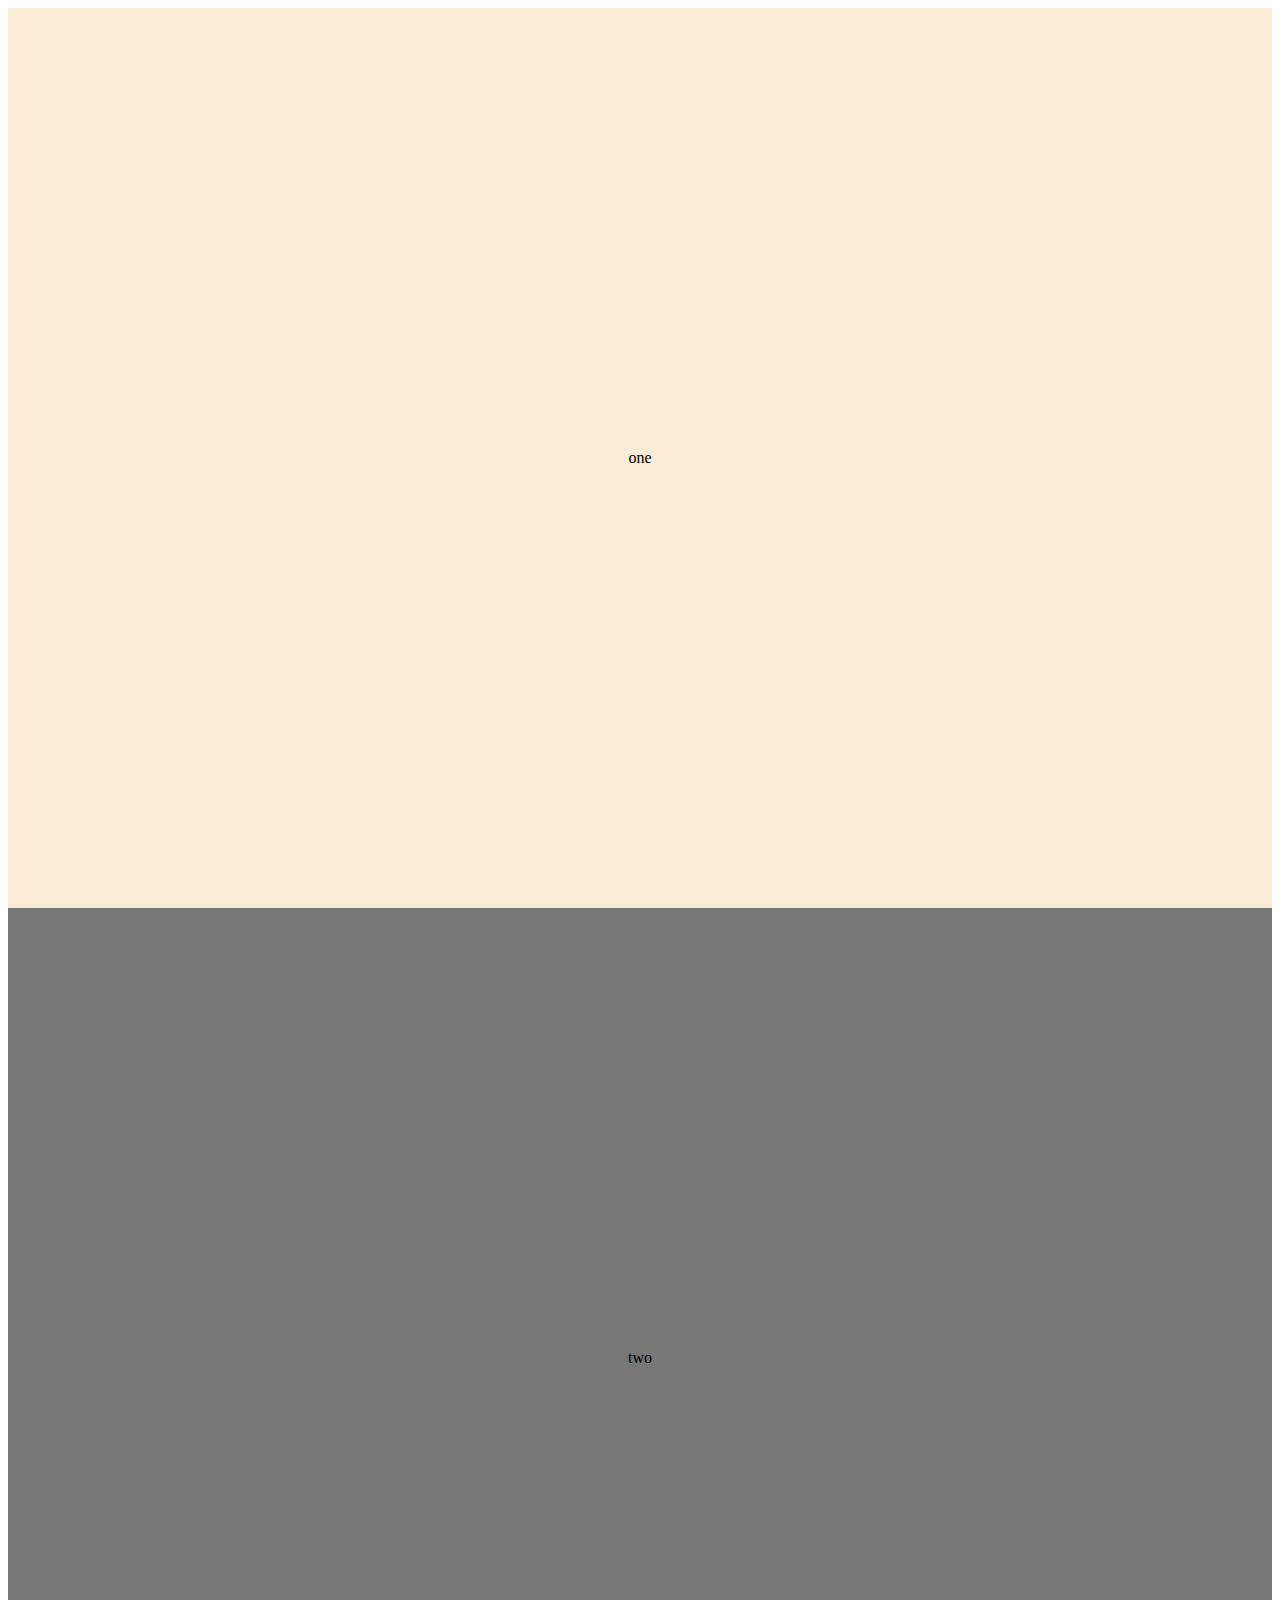
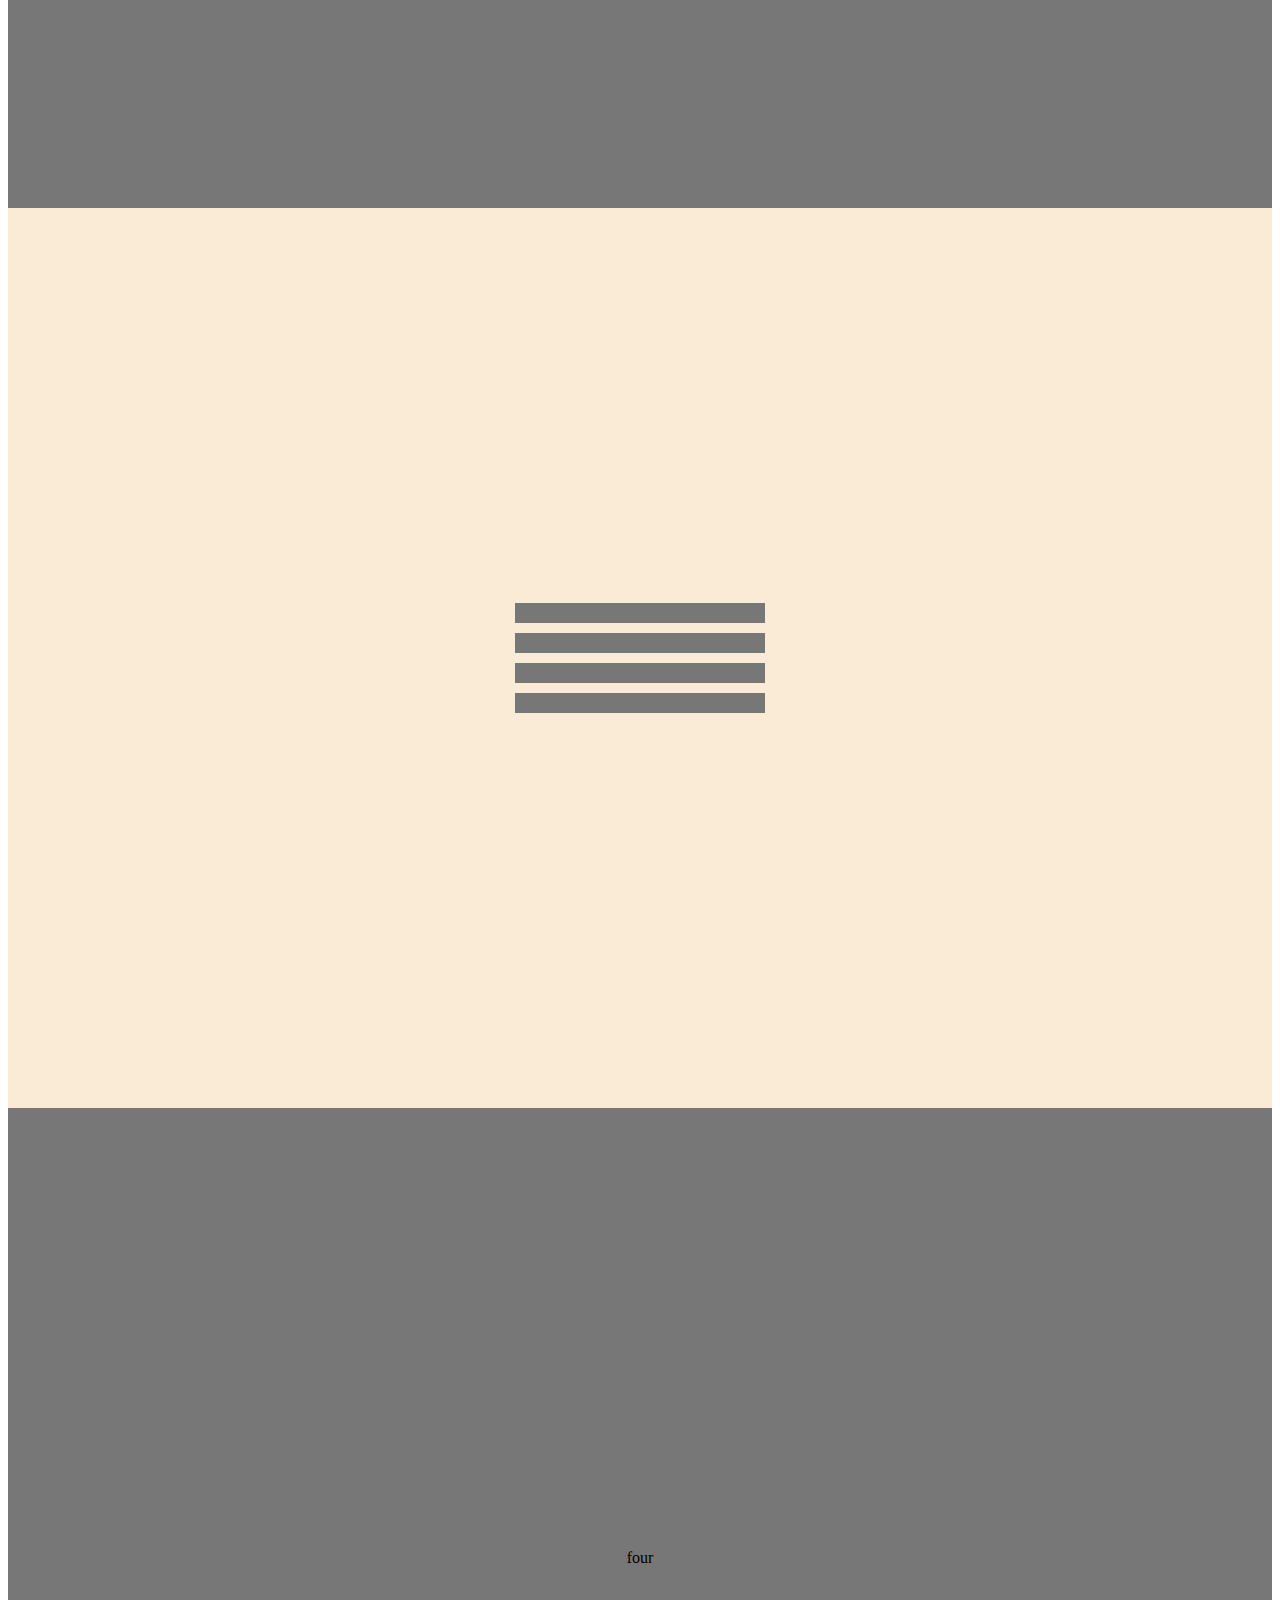
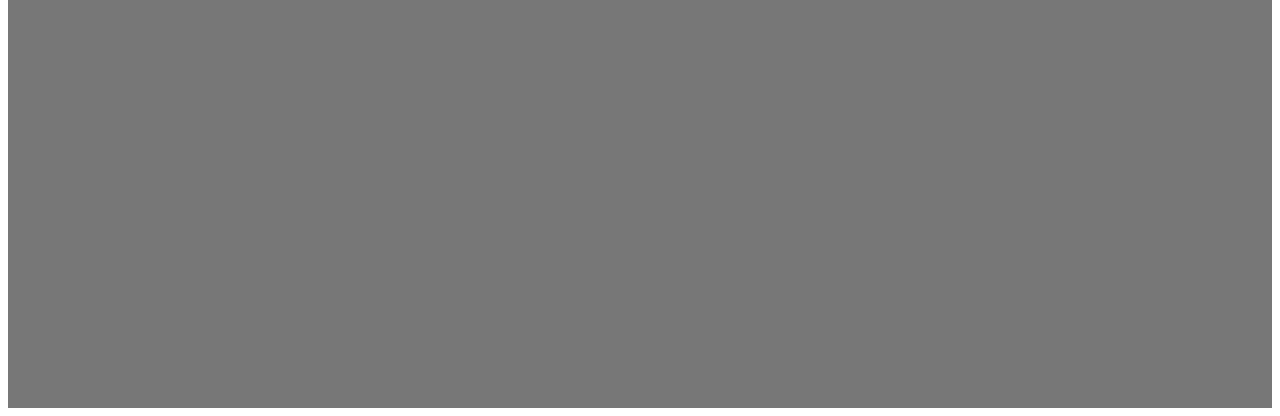
<file: Control_ On_Scrolling/index.HTML>
<!DOCTYPE html>
<html lang="en">

<head>
    <meta charset="UTF-8">
    <meta name="viewport" content="width=device-width, initial-scale=1.0">
    <title>Document</title>
    <link rel="stylesheet" href="index.css">
</head>

<body>
    <div class="container">
        <div class="section">one</div>
        <div class="section">two</div>
        <div class="section three">
            <div class="processe">
                <div class="prog">
                    <span style="width: 0;" data-width="80%"></span>
                </div>
                <div class="prog">
                    <span style="width: 0;" data-width="75%"></span>
                </div>
                <div class="prog">
                    <span style="width: 0;" data-width="90%"></span>
                </div>
                <div class="prog">
                    <span style="width: 0;" data-width="35%"></span>
                </div>
            </div>
        </div>
        <div class="section">four</div>
    </div>
    <script src="index.js"></script>
</body>

</html>
</file>
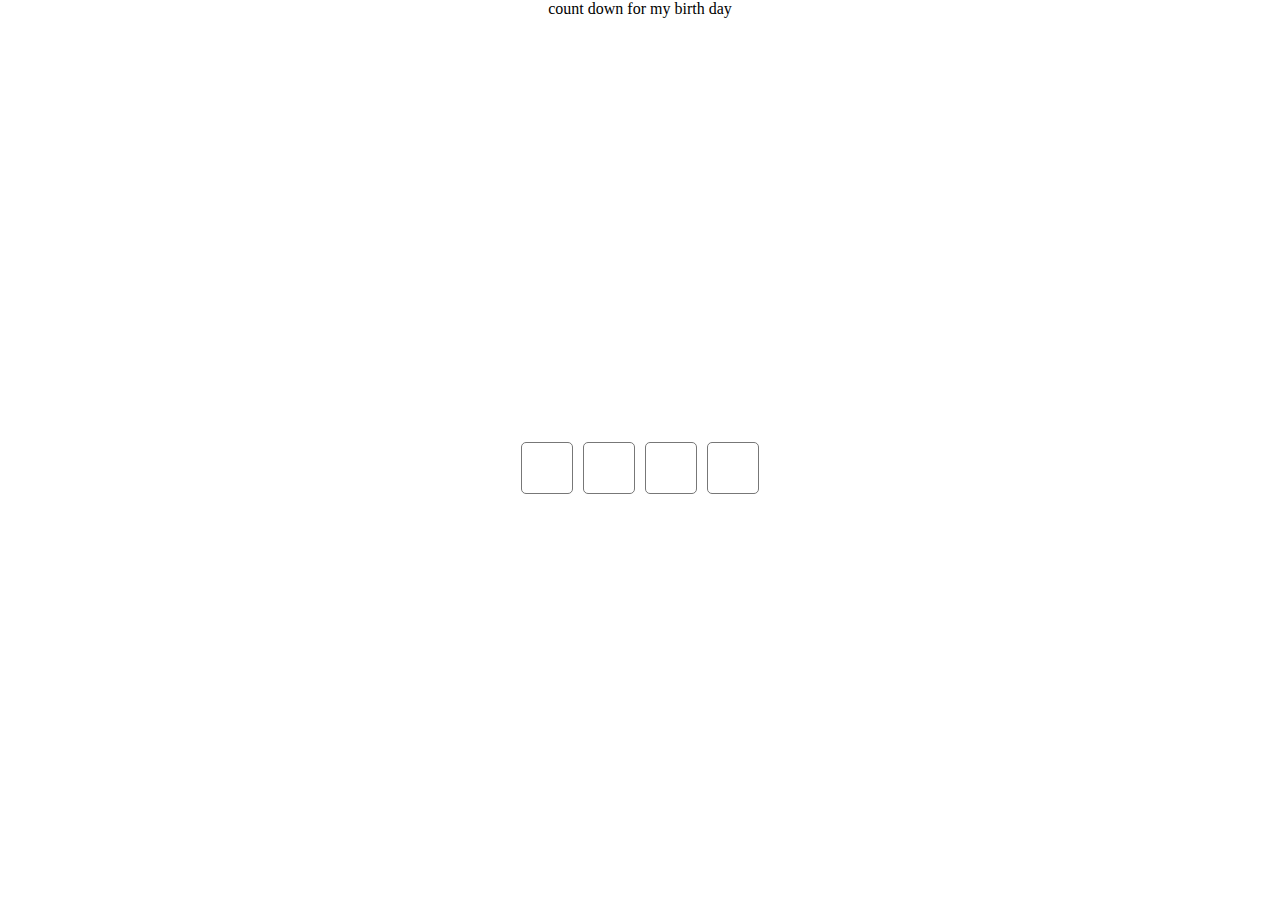
<file: Create Countdown Timer/index.html>
<!DOCTYPE html>
<html lang="en">

<head>
    <meta charset="UTF-8">
    <meta name="viewport" content="width=device-width, initial-scale=1.0">
    <title>Document</title>
    <link rel="stylesheet" href="index.css">
</head>

<body>
    <div>count down for my birth day</div>
    <div class="container">
        <div class="days"></div>
        <div class="hours"></div>
        <div class="minutes"></div>
        <div class="seconds"></div>
    </div>
    <script src="index.js"></script>
</body>

</html>
</file>
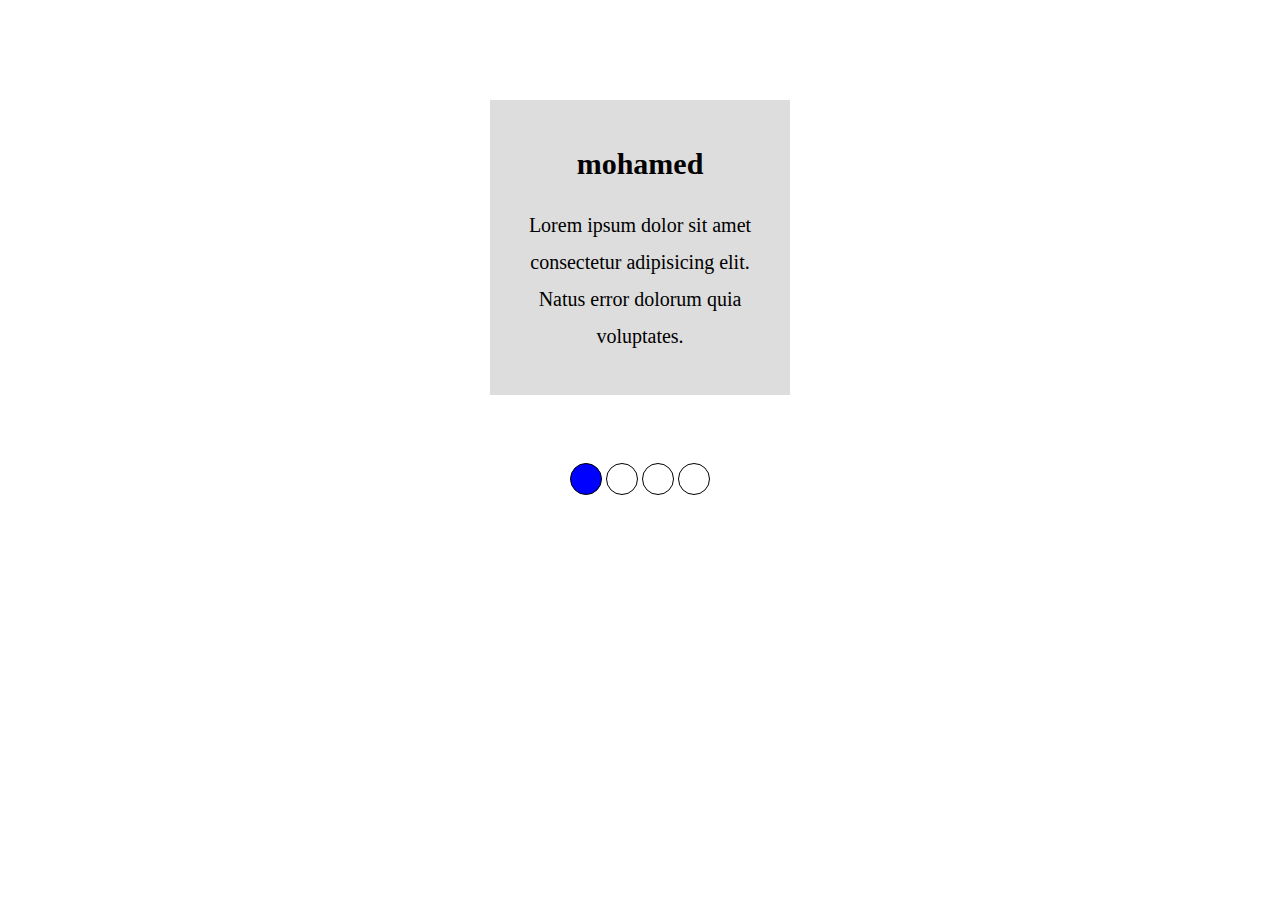
<file: create slider/index.html>
<!doctype html>
<html>

<head>
    <meta charset="UTF-8">
    <meta name="viewport" content="width=device-width, initial-scale=1.0">
    <link rel="stylesheet" href="index.css">
</head>

<body>
    <div class="div">
        <div class="slider">
            <ul class="slide-container">
                <li>
                    <div class="slide">
                        <h2 class="header">
                            mohamed
                        </h2>
                        <p class="par">
                            Lorem ipsum dolor sit amet consectetur adipisicing elit.
                            Natus error dolorum quia voluptates.
                        </p>
                    </div>
                </li>

                <li>
                    <div class="slide">
                        <h2 class="header">
                            khaled
                        </h2>
                        <p class="par">
                            Lorem ipsum dolor sit amet consectetur adipisicing elit.
                            Natus error dolorum quia voluptates.
                        </p>
                    </div>
                </li>

                <li>
                    <div class="slide">
                        <h2 class="header">
                            ahmed
                        </h2>
                        <p class="par">
                            Lorem ipsum dolor sit amet consectetur adipisicing elit.
                            Natus error dolorum quia voluptates.
                        </p>
                    </div>
                </li>

                <li>
                    <div class="slide">
                        <h2 class="header">
                            darwish
                        </h2>
                        <p class="par">
                            Lorem ipsum dolor sit amet consectetur adipisicing elit.
                            Natus error dolorum quia voluptates.
                        </p>
                    </div>
                </li>
            </ul>
        </div>
        <div class="bolits">
            <span class="active"></span>
            <span></span>
            <span></span>
            <span></span>
        </div>
    </div>
    <script src="index.js"></script>


</body>

</html>
</file>
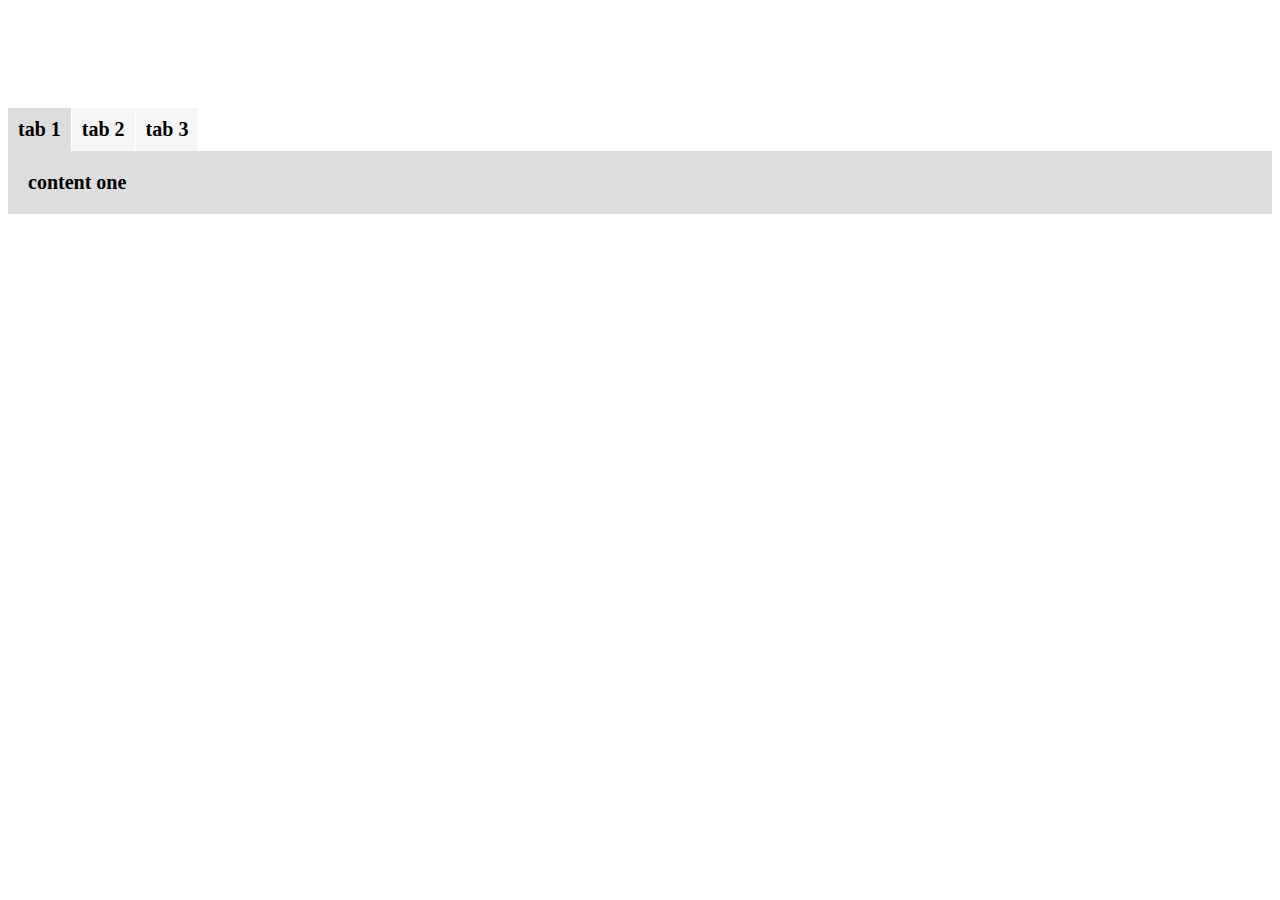
<file: Create Tabs/index.html>
<!DOCTYPE html>
<html lang="en">

<head>
    <meta charset="UTF-8">
    <meta name="viewport" content="width=device-width, initial-scale=1.0">
    <title>Document</title>
    <link rel="stylesheet" href="index.css">
</head>

<body>
    <ul class="tabs">
        <li class="active" data-con=".one">tab 1</li>
        <li data-con=".two">tab 2</li>
        <li data-con=".three">tab 3</li>
    </ul>
    <div class="container">
        <div class="one">content one</div>
        <div class="two">content two</div>
        <div class="three"> content three</div>
    </div>

    <script src="index.js"></script>
</body>

</html>
</file>
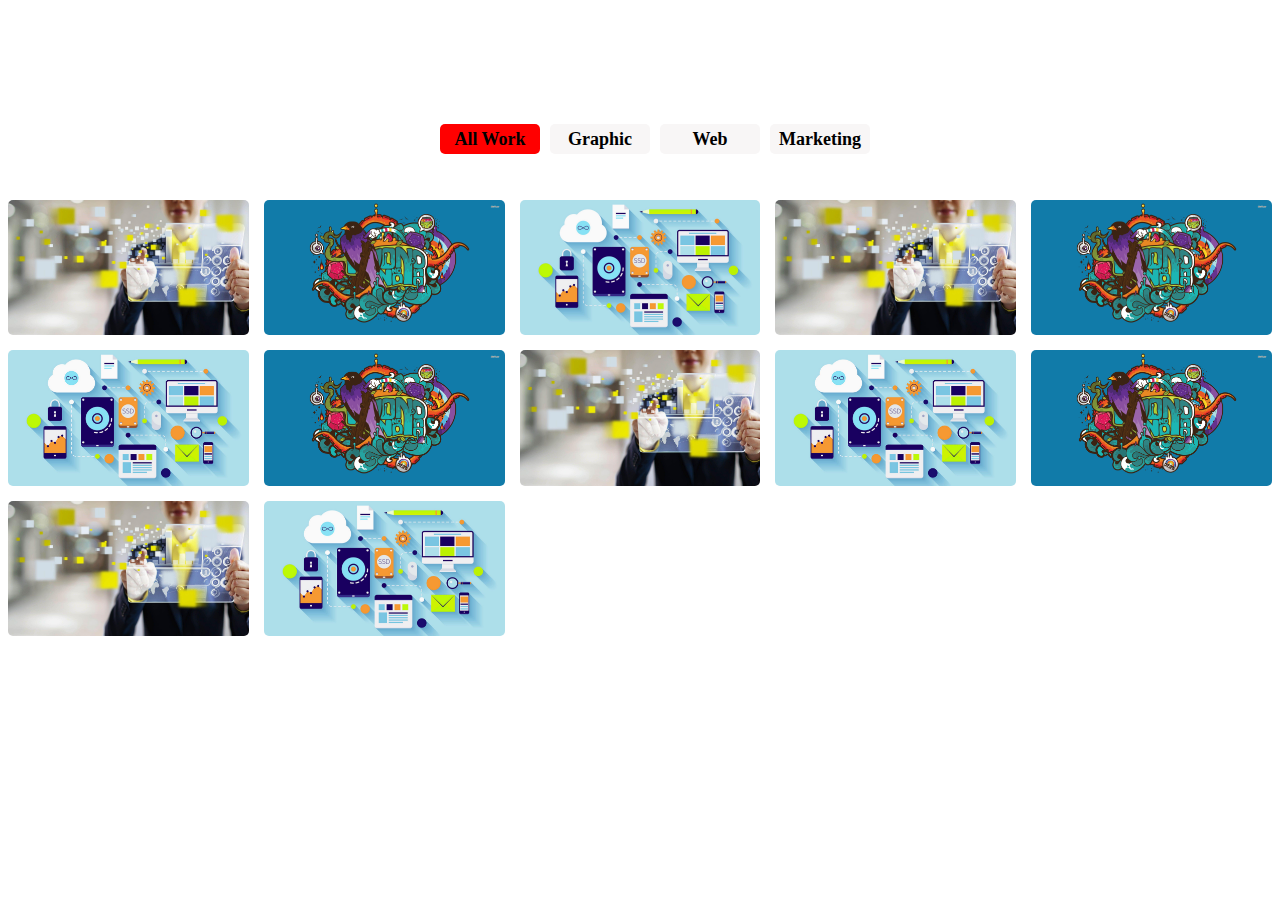
<file: Create-our-works-filter/index.html>
<!DOCTYPE html>
<html lang="en">

<head>
    <meta charset="UTF-8">
    <meta name="viewport" content="width=device-width, initial-scale=1.0">
    <title>Document</title>
    <link rel="stylesheet" href="index.css">
</head>

<body>
    <div class="container">
        <div class="tab">
            <ul>
                <li class="active" data-cat=".all">All Work</li>
                <li data-cat=".grx">Graphic</li>
                <li data-cat=".web">Web</li>
                <li data-cat=".marketing">Marketing</li>
            </ul>
        </div>
        <div class="works">
            <img src="128511.jpg" alt="" class="all marketing">
            <img src="112117.png" alt="" class="all grx">
            <img src="9354652.jpg" alt="" class="all web">
            <img src="128511.jpg" alt="" class="all marketing">
            <img src="112117.png" alt="" class="all grx">
            <img src="9354652.jpg" alt="" class="all web">
            <img src="112117.png" alt="" class="all grx">
            <img src="128511.jpg" alt="" class="all marketing">
            <img src="9354652.jpg" alt="" class="all web">
            <img src="112117.png" alt="" class="all grx">
            <img src="128511.jpg" alt="" class="all marketing">
            <img src="9354652.jpg" alt="" class="all web">
        </div>
    </div>
    <script src="index.js"></script>
</body>

</html>
</file>
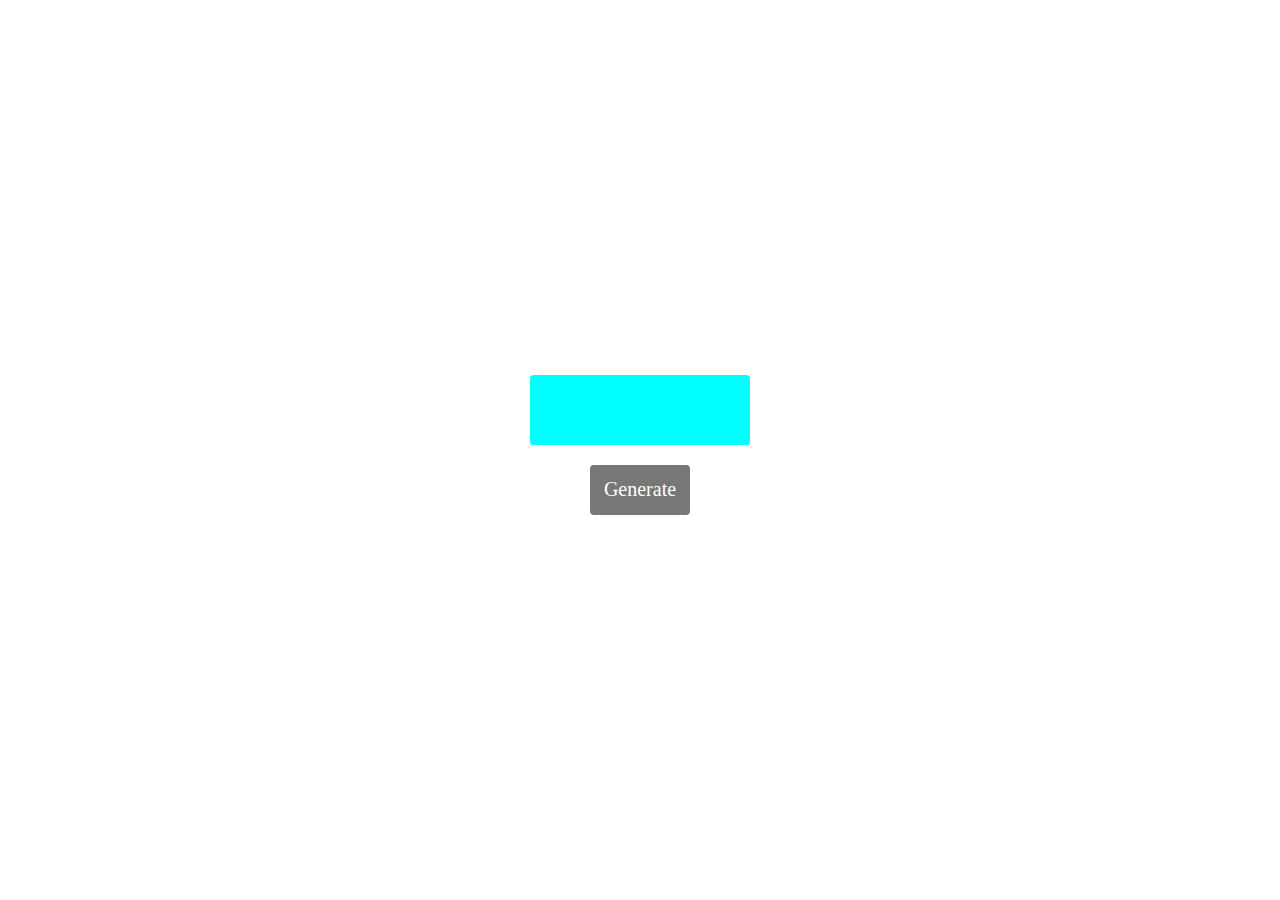
<file: Generate Random Serial Number/index.html>
<!DOCTYPE html>
<html lang="en">

<head>
    <meta charset="UTF-8">
    <meta name="viewport" content="width=device-width, initial-scale=1.0">
    <link rel="stylesheet" href="index.css">
    <title>Document</title>
</head>

<body>
    <div class="conatiner">
        <div class="result-window"></div>
        <div class="btn">Generate</div>
    </div>

    <script src="index.js"></script>
</body>

</html>
</file>
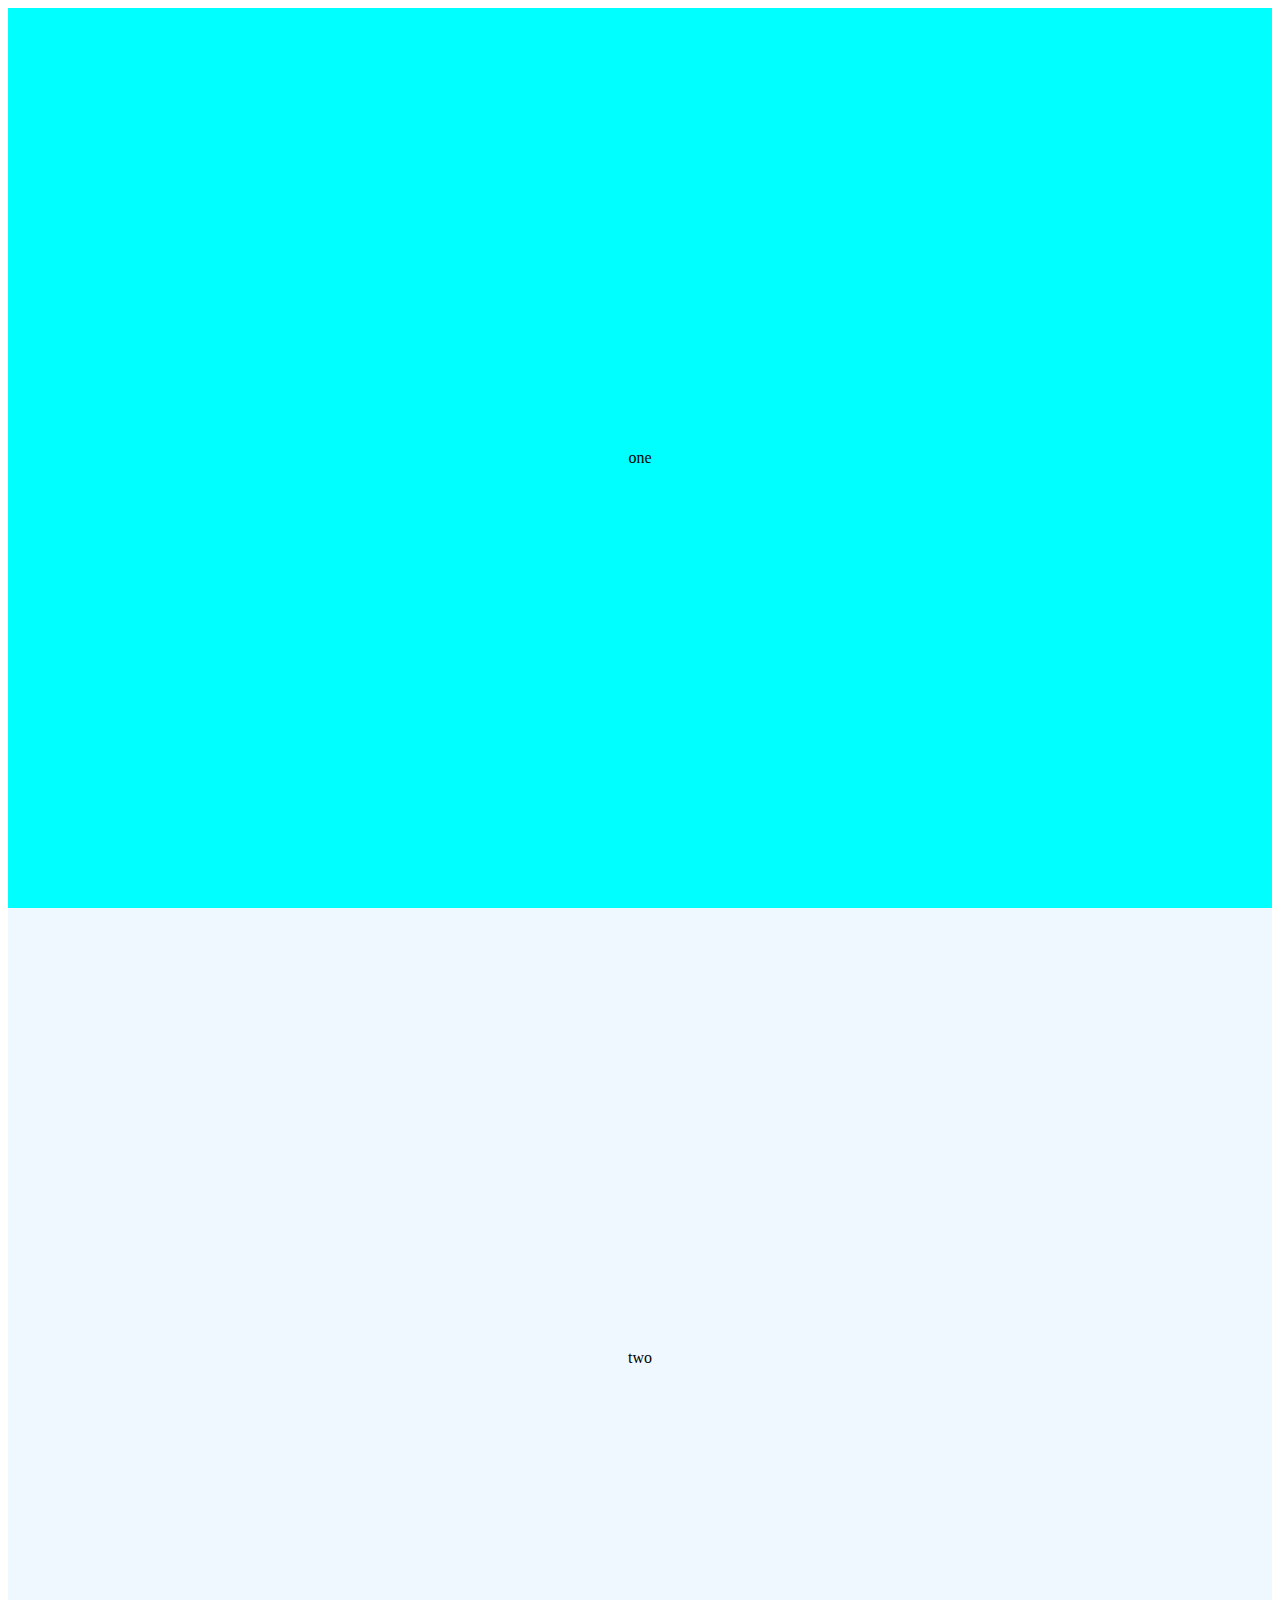
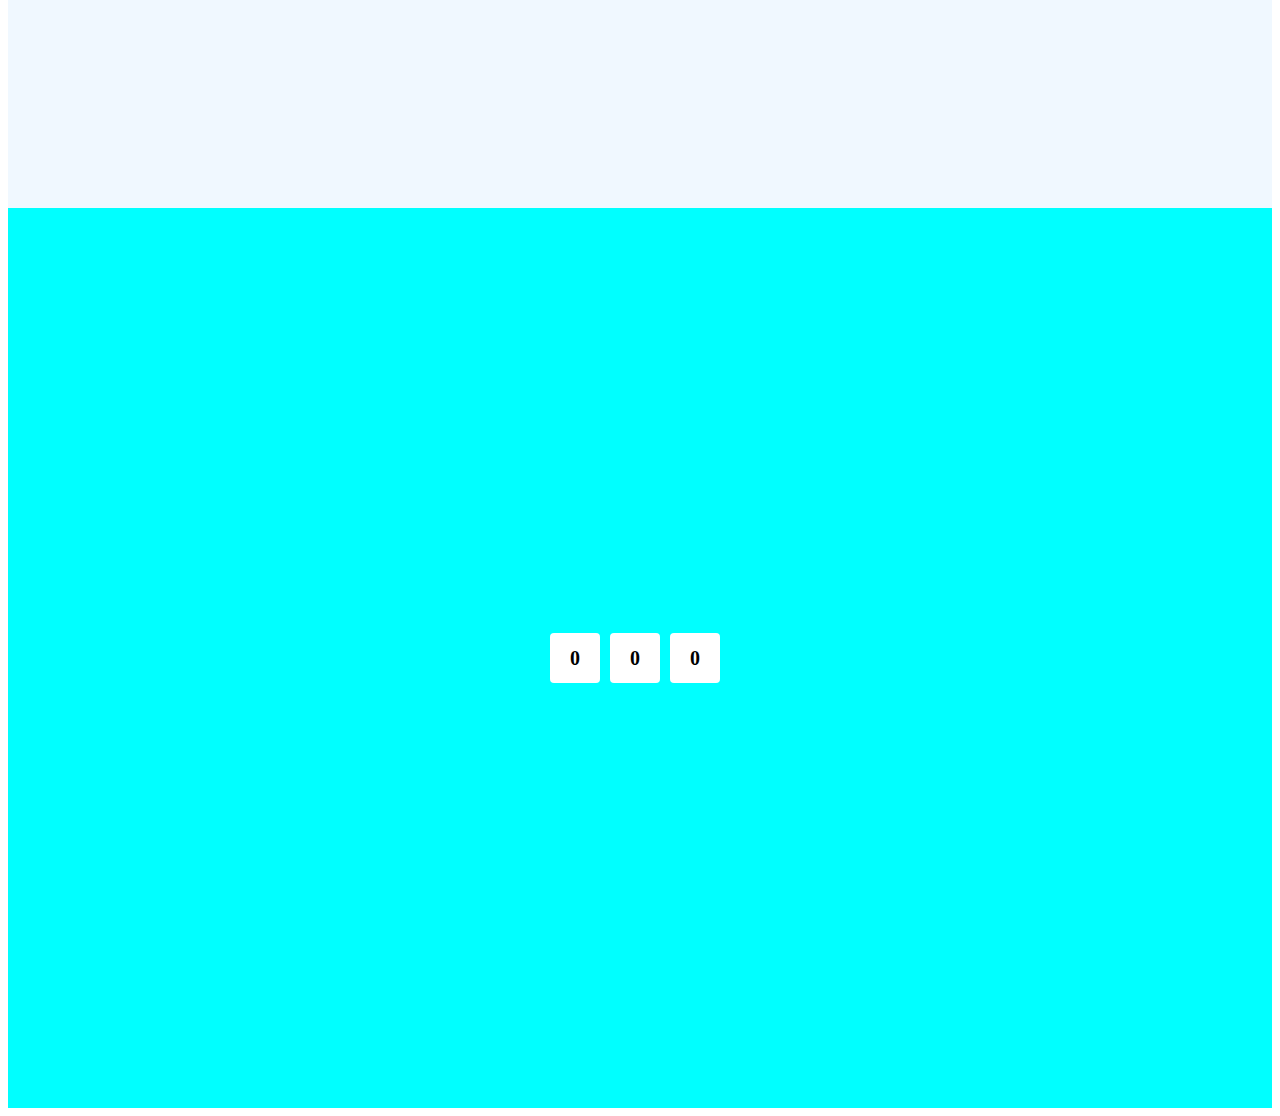
<file: Increase Numbers On Scrolling/index.html>
<!DOCTYPE html>
<html lang="en">
<head>
    <meta charset="UTF-8">
    <meta name="viewport" content="width=device-width, initial-scale=1.0">
    <title>Document</title>
    <link rel="stylesheet" href="index.css">
</head>
<body>
    <div class="container">
        <div class="section">
            <div>one</div>
        </div>
        <div class="section">
            <div>two</div>
        </div>
        <div class="section">
            
                <div class="number" data-goal="100">0</div>
                <div class="number" data-goal="300">0</div>
                <div class="number" data-goal="500">0</div>
            
        </div>
    </div>

    <script src="index.js"></script>
</body>
</html>
</file>
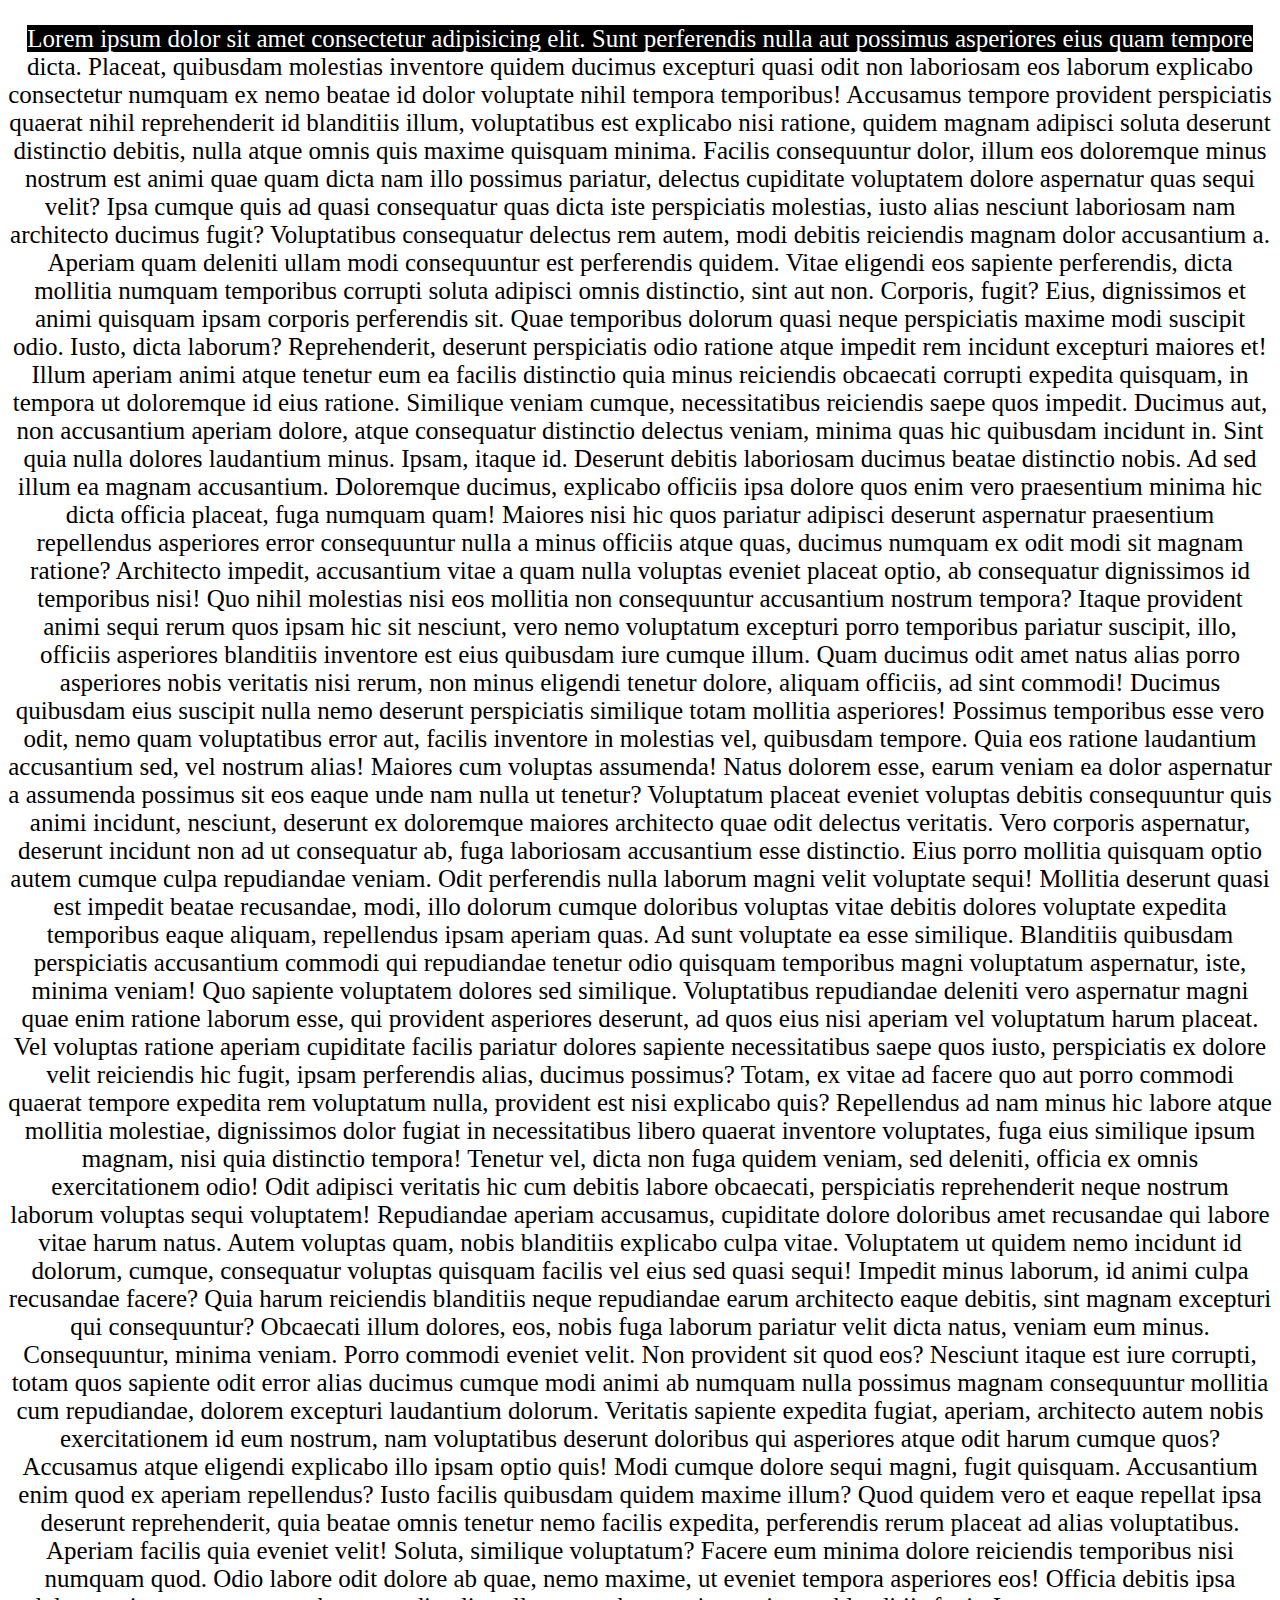
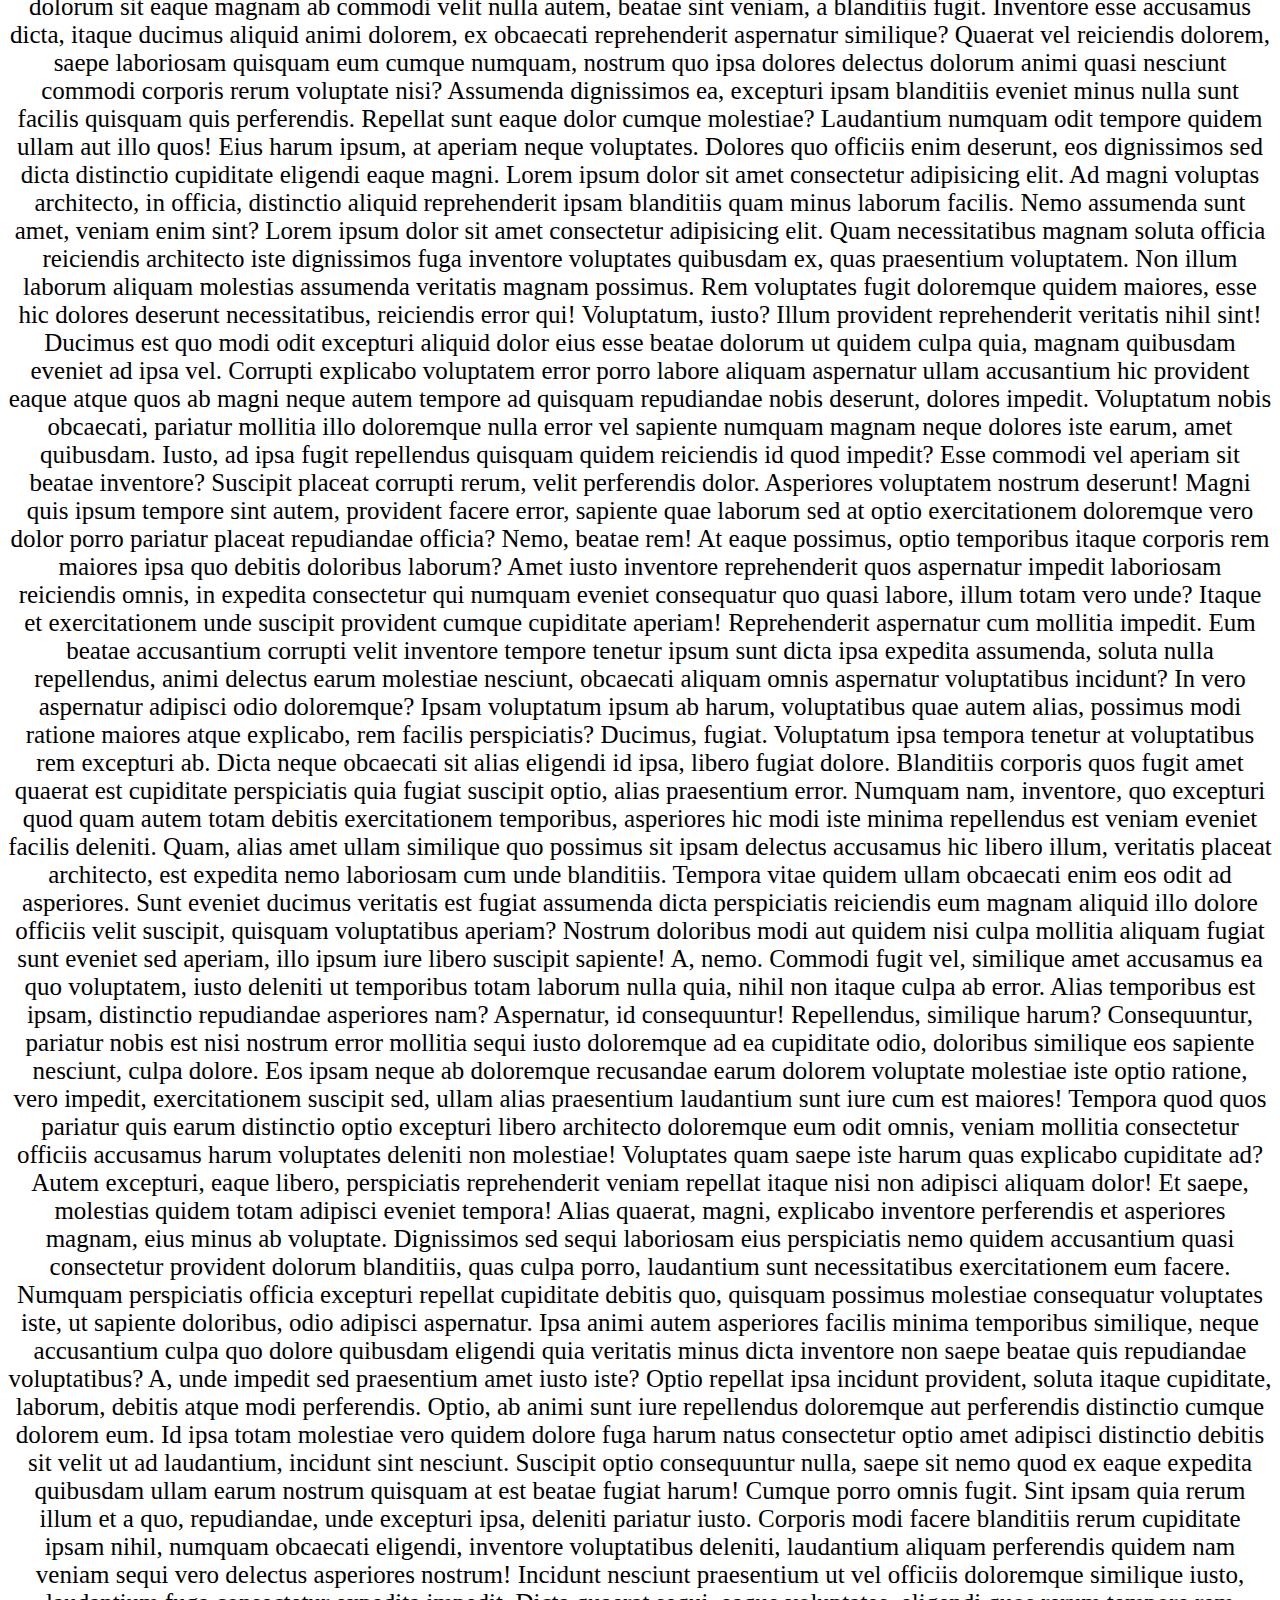
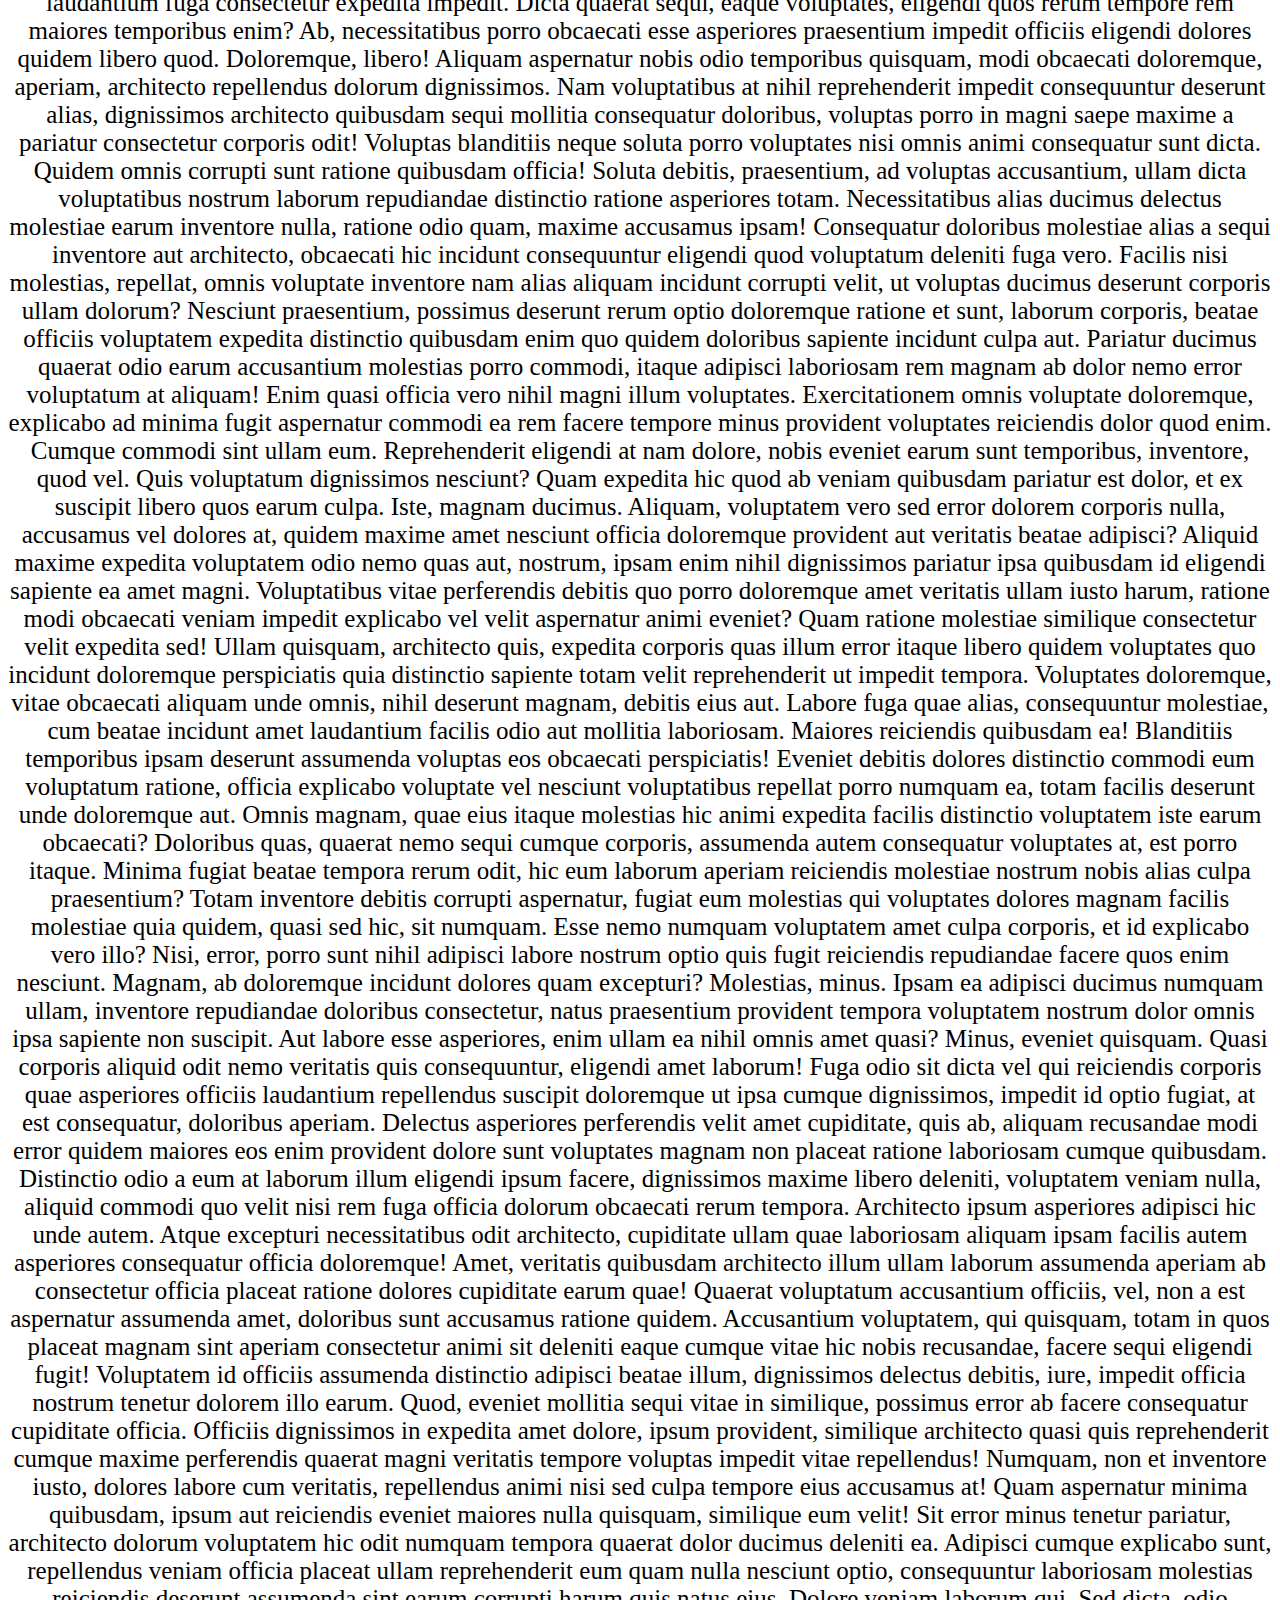
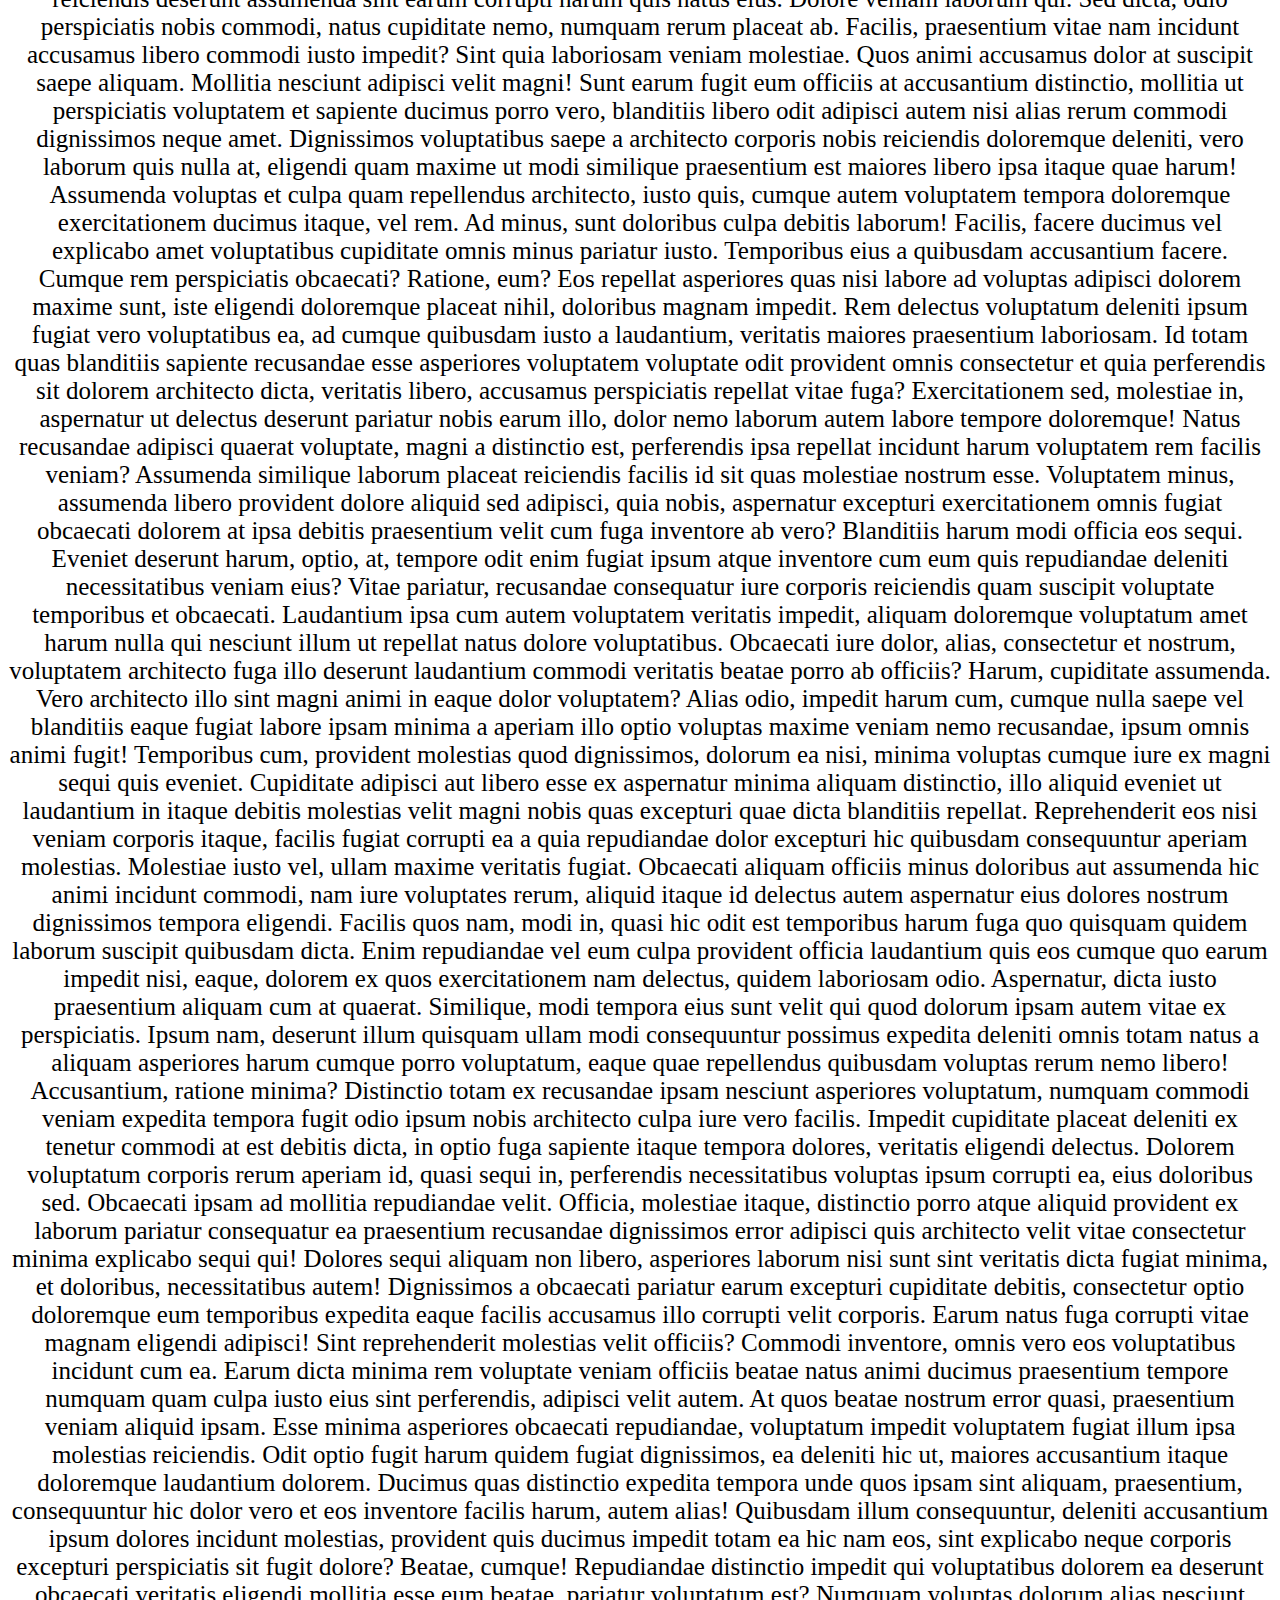
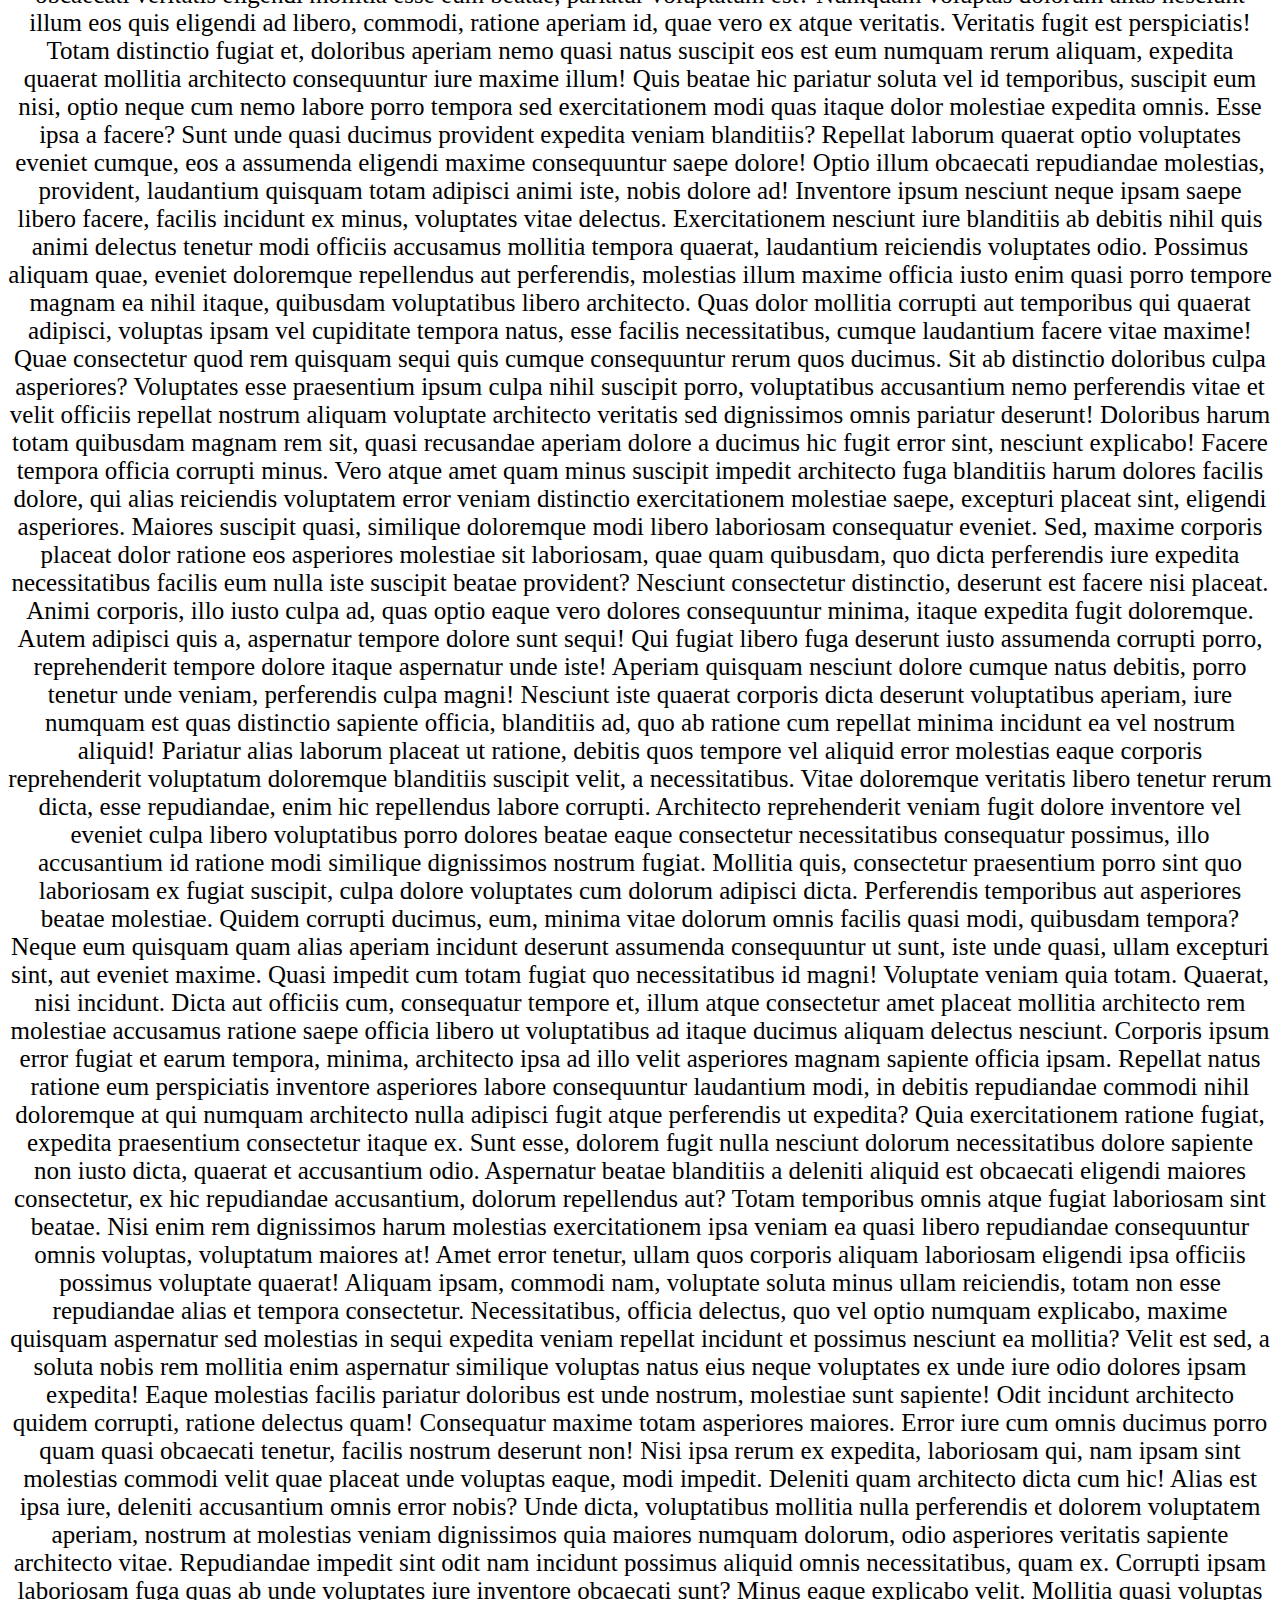
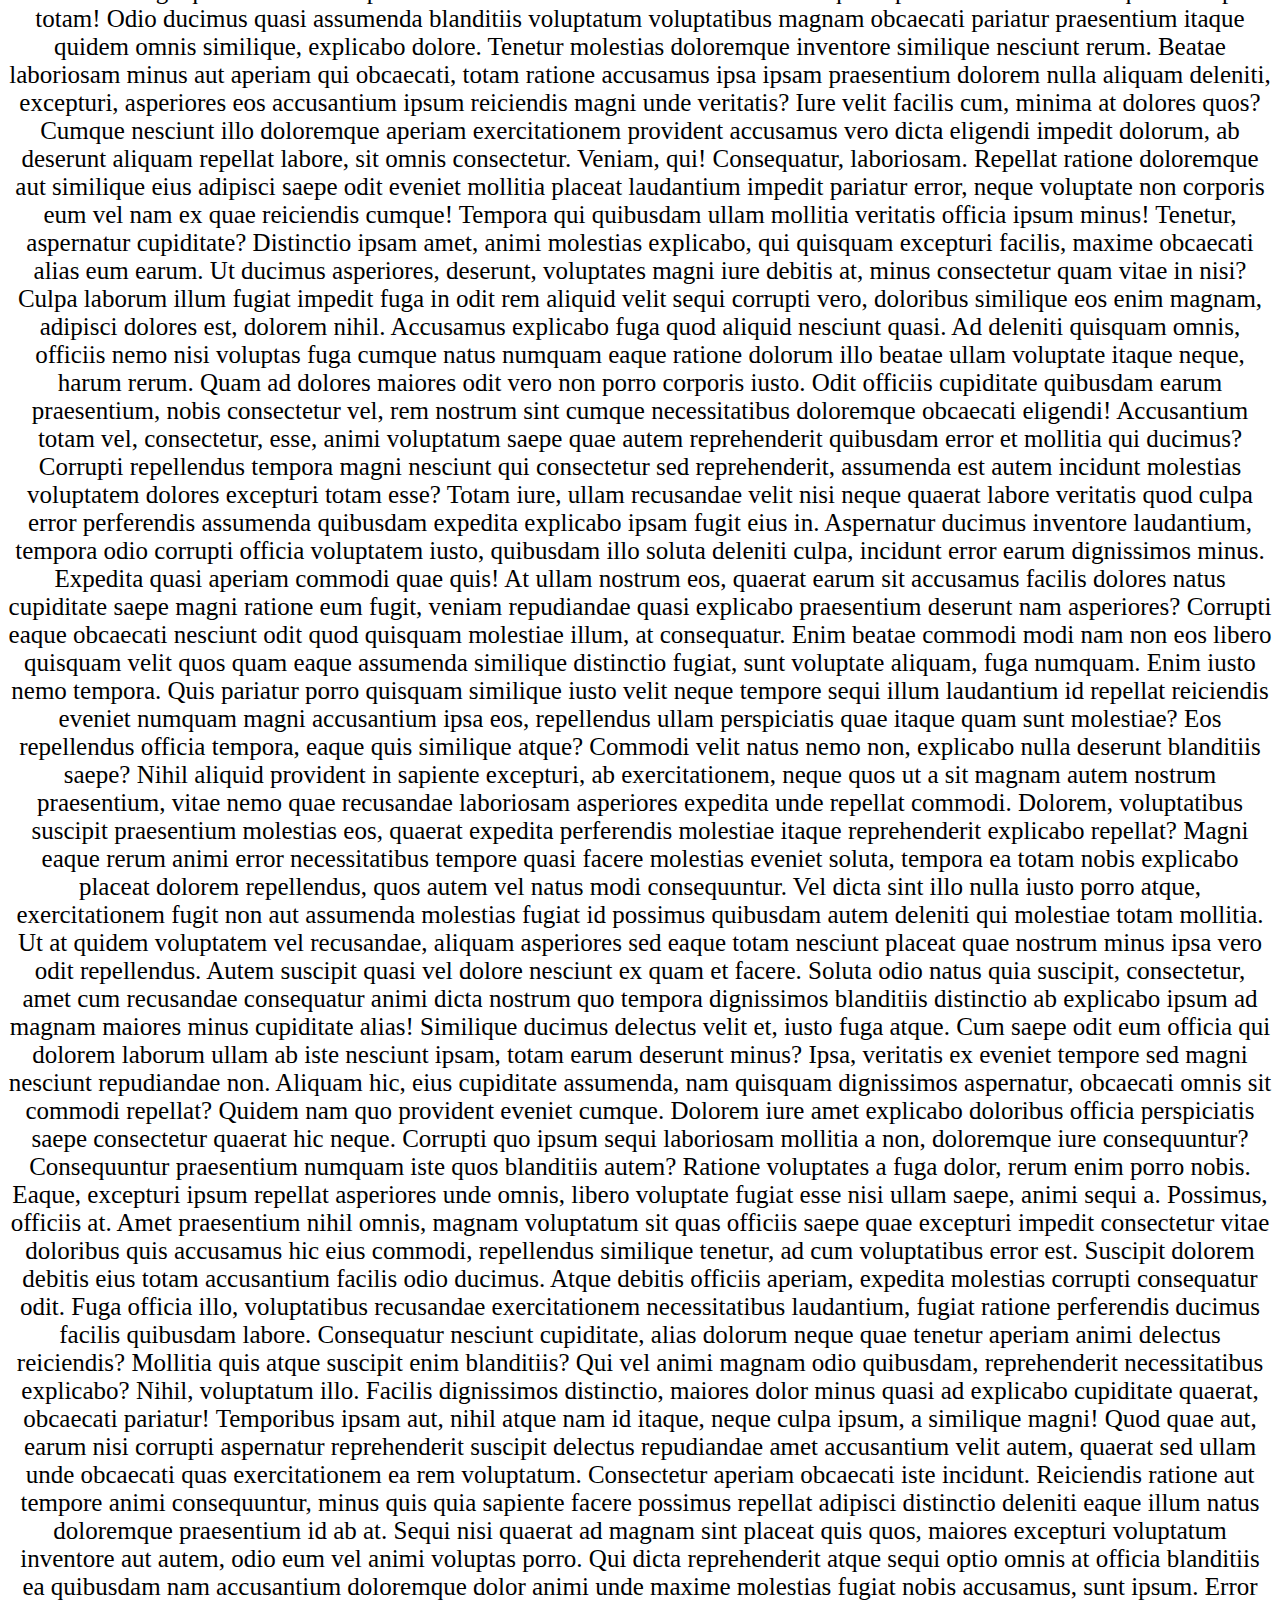
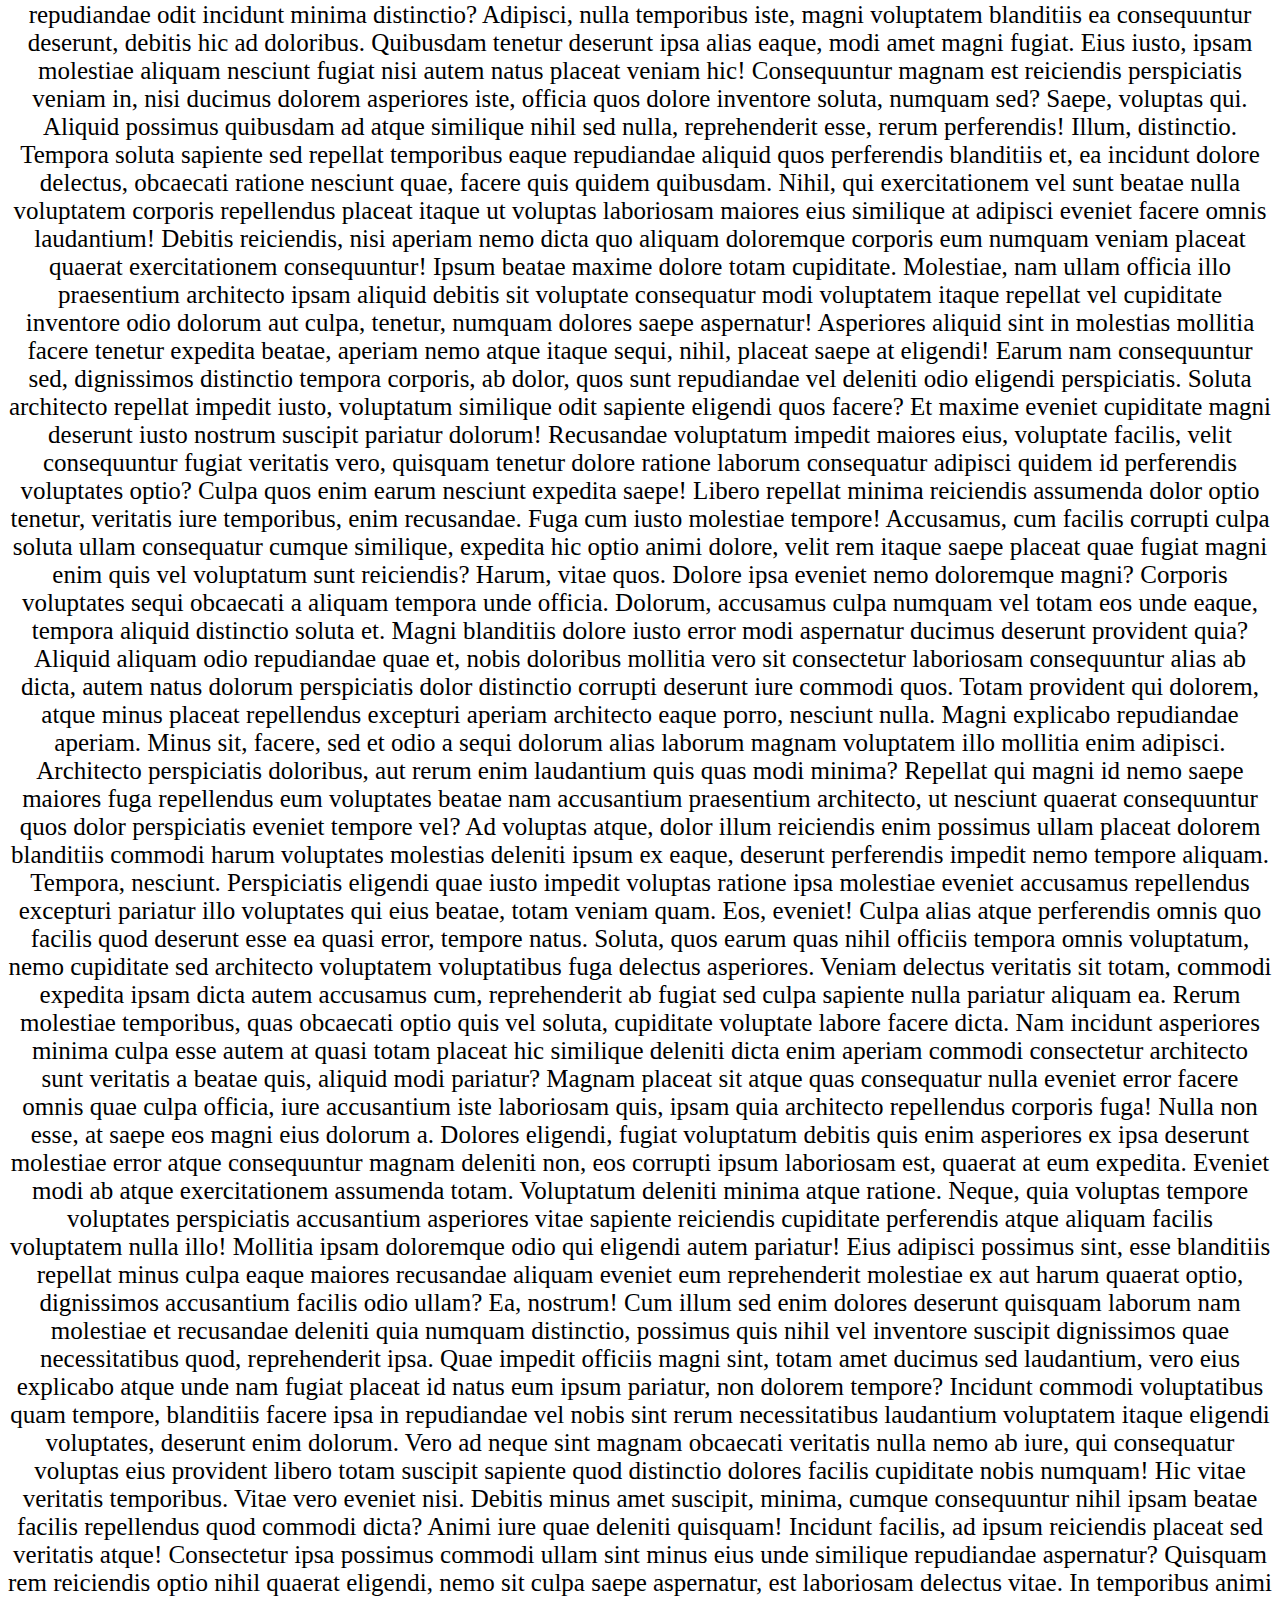
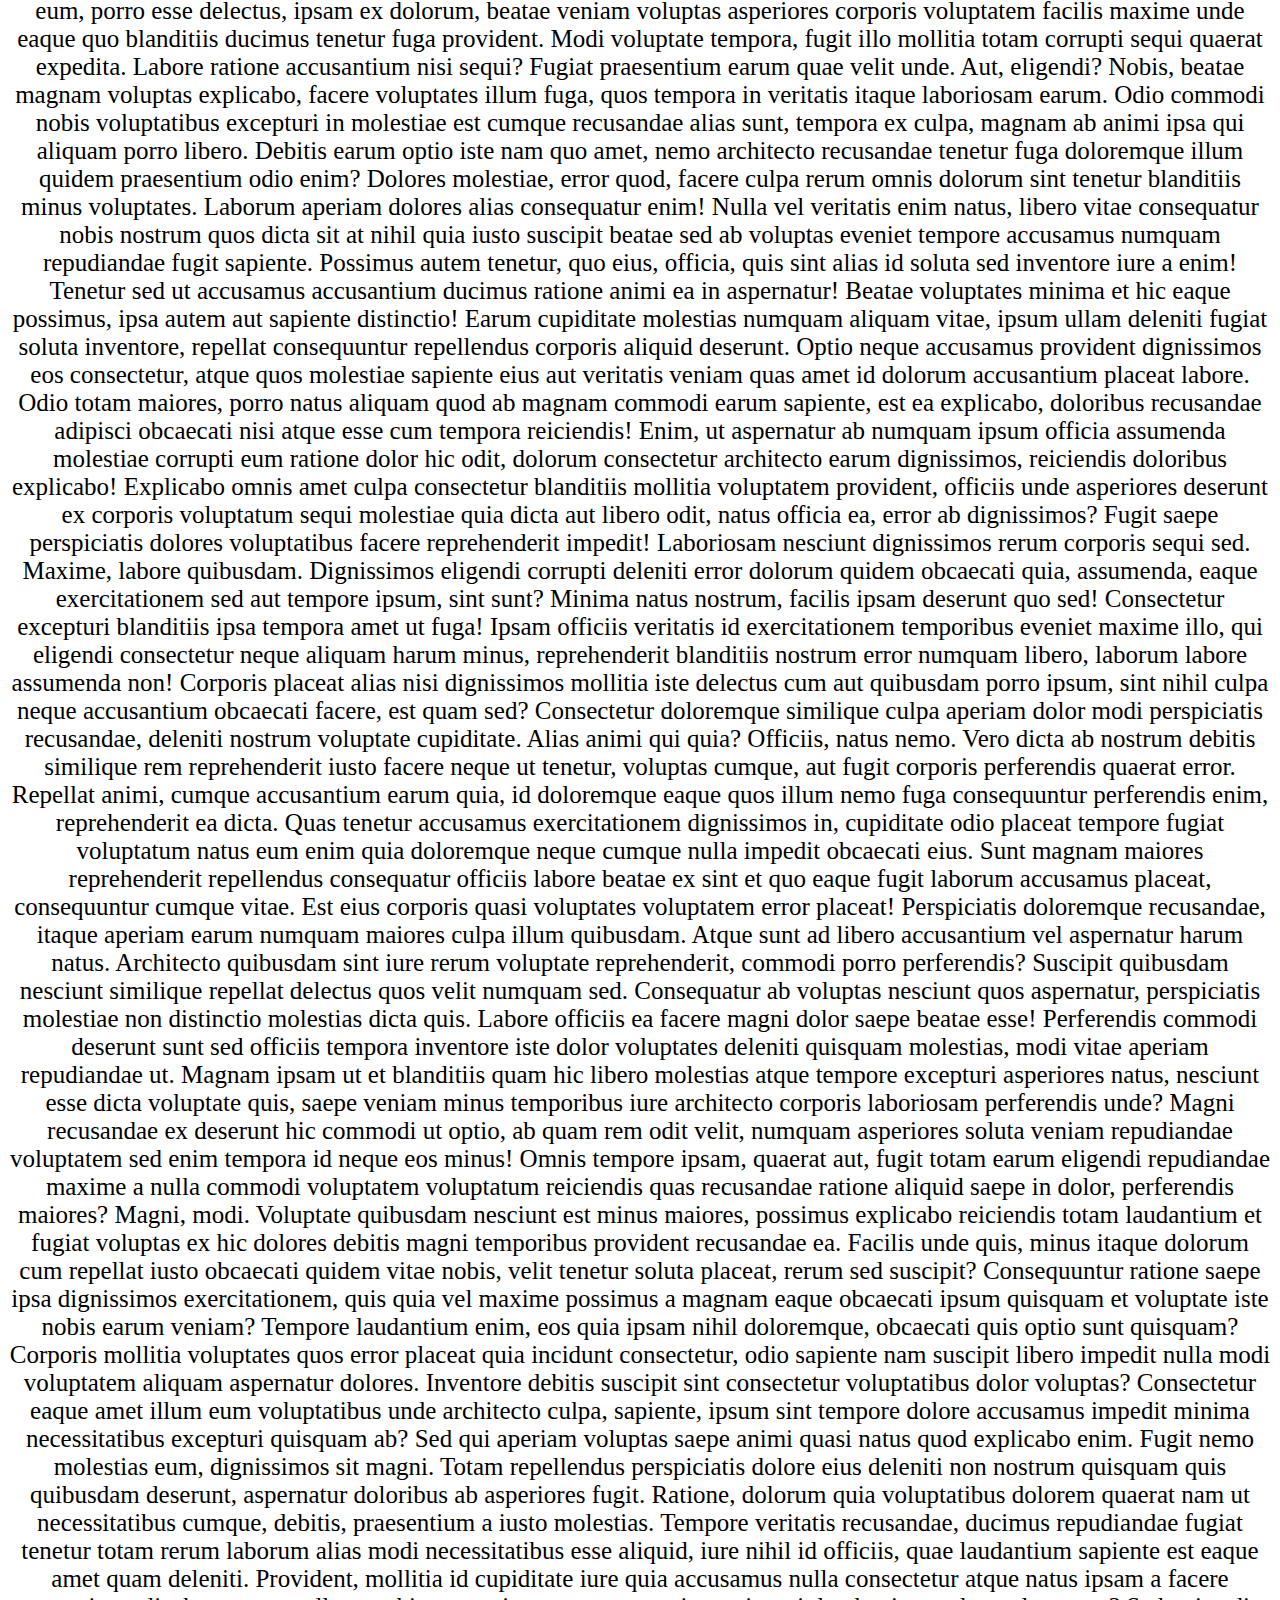
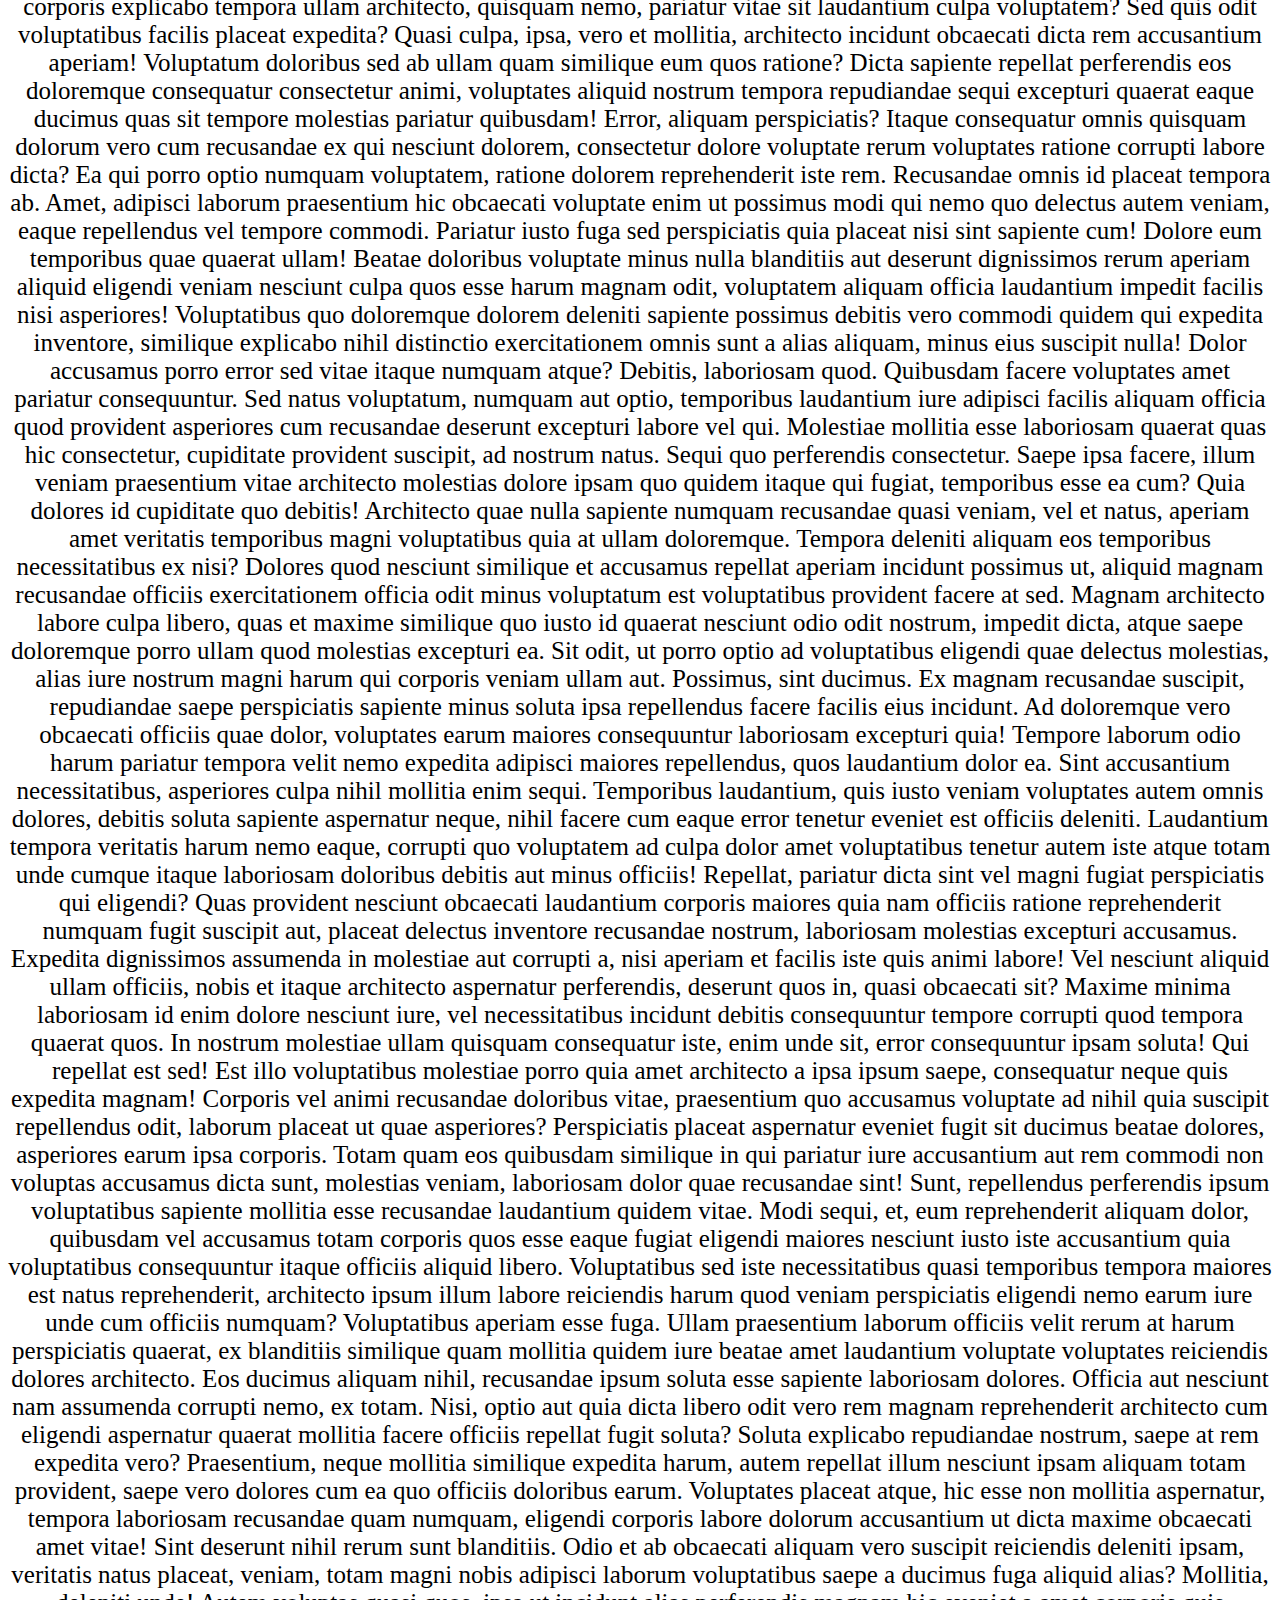
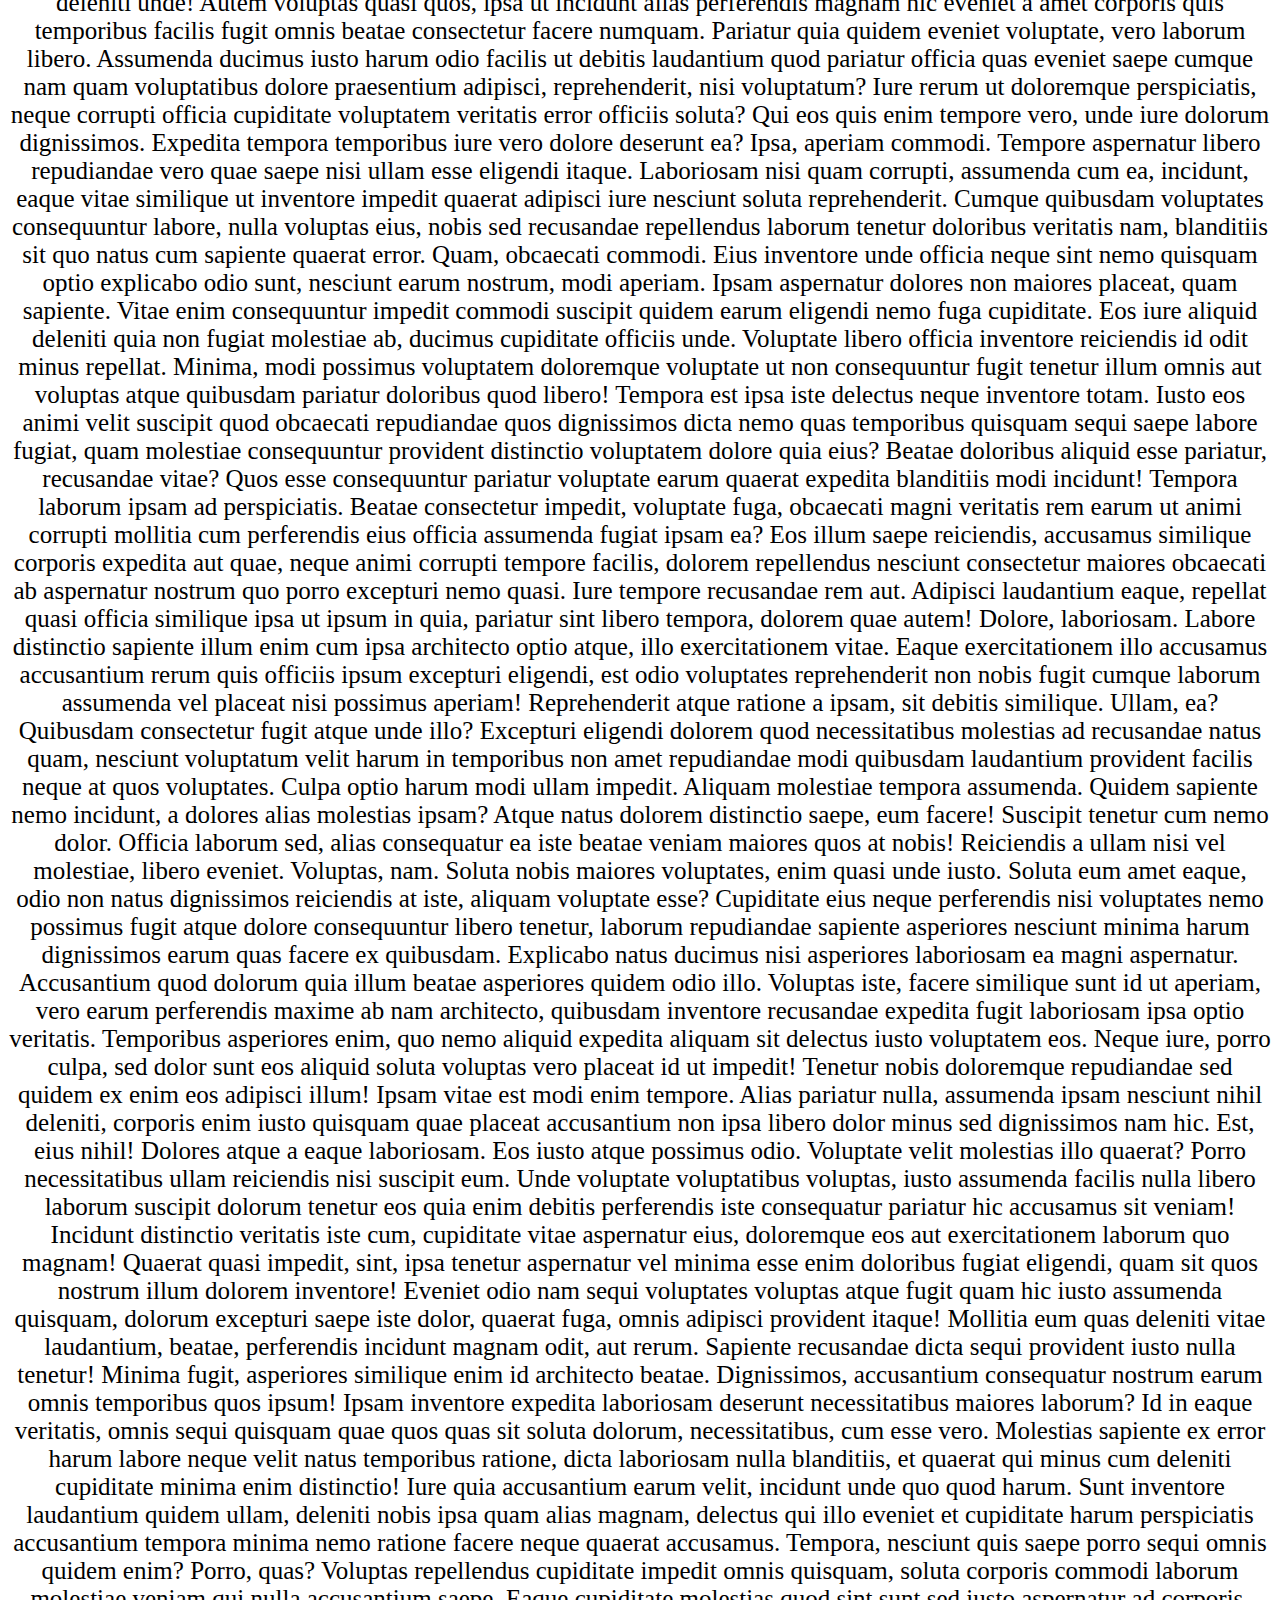
<file: Scroll To Top/index.html>
<!DOCTYPE html>
<html lang="en">

<head>
    <meta charset="UTF-8">
    <meta name="viewport" content="width=device-width, initial-scale=1.0">
    <title>Document</title>
    <link rel="stylesheet" href="index.css">
</head>

<body>

    <p>Lorem ipsum dolor sit amet consectetur adipisicing elit. Sunt perferendis nulla aut possimus asperiores eius
        quam tempore dicta. Placeat, quibusdam molestias inventore quidem ducimus excepturi quasi odit non laboriosam
        eos laborum explicabo consectetur numquam ex nemo beatae id dolor voluptate nihil tempora temporibus! Accusamus
        tempore provident perspiciatis quaerat nihil reprehenderit id blanditiis illum, voluptatibus est explicabo nisi
        ratione, quidem magnam adipisci soluta deserunt distinctio debitis, nulla atque omnis quis maxime quisquam
        minima. Facilis consequuntur dolor, illum eos doloremque minus nostrum est animi quae quam dicta nam illo
        possimus pariatur, delectus cupiditate voluptatem dolore aspernatur quas sequi velit? Ipsa cumque quis ad quasi
        consequatur quas dicta iste perspiciatis molestias, iusto alias nesciunt laboriosam nam architecto ducimus
        fugit? Voluptatibus consequatur delectus rem autem, modi debitis reiciendis magnam dolor accusantium a. Aperiam
        quam deleniti ullam modi consequuntur est perferendis quidem. Vitae eligendi eos sapiente perferendis, dicta
        mollitia numquam temporibus corrupti soluta adipisci omnis distinctio, sint aut non. Corporis, fugit? Eius,
        dignissimos et animi quisquam ipsam corporis perferendis sit. Quae temporibus dolorum quasi neque perspiciatis
        maxime modi suscipit odio. Iusto, dicta laborum? Reprehenderit, deserunt perspiciatis odio ratione atque impedit
        rem incidunt excepturi maiores et! Illum aperiam animi atque tenetur eum ea facilis distinctio quia minus
        reiciendis obcaecati corrupti expedita quisquam, in tempora ut doloremque id eius ratione. Similique veniam
        cumque, necessitatibus reiciendis saepe quos impedit. Ducimus aut, non accusantium aperiam dolore, atque
        consequatur distinctio delectus veniam, minima quas hic quibusdam incidunt in. Sint quia nulla dolores
        laudantium minus. Ipsam, itaque id. Deserunt debitis laboriosam ducimus beatae distinctio nobis. Ad sed illum ea
        magnam accusantium. Doloremque ducimus, explicabo officiis ipsa dolore quos enim vero praesentium minima hic
        dicta officia placeat, fuga numquam quam! Maiores nisi hic quos pariatur adipisci deserunt aspernatur
        praesentium repellendus asperiores error consequuntur nulla a minus officiis atque quas, ducimus numquam ex odit
        modi sit magnam ratione? Architecto impedit, accusantium vitae a quam nulla voluptas eveniet placeat optio, ab
        consequatur dignissimos id temporibus nisi! Quo nihil molestias nisi eos mollitia non consequuntur accusantium
        nostrum tempora? Itaque provident animi sequi rerum quos ipsam hic sit nesciunt, vero nemo voluptatum excepturi
        porro temporibus pariatur suscipit, illo, officiis asperiores blanditiis inventore est eius quibusdam iure
        cumque illum. Quam ducimus odit amet natus alias porro asperiores nobis veritatis nisi rerum, non minus eligendi
        tenetur dolore, aliquam officiis, ad sint commodi! Ducimus quibusdam eius suscipit nulla nemo deserunt
        perspiciatis similique totam mollitia asperiores! Possimus temporibus esse vero odit, nemo quam voluptatibus
        error aut, facilis inventore in molestias vel, quibusdam tempore. Quia eos ratione laudantium accusantium sed,
        vel nostrum alias! Maiores cum voluptas assumenda! Natus dolorem esse, earum veniam ea dolor aspernatur a
        assumenda possimus sit eos eaque unde nam nulla ut tenetur? Voluptatum placeat eveniet voluptas debitis
        consequuntur quis animi incidunt, nesciunt, deserunt ex doloremque maiores architecto quae odit delectus
        veritatis. Vero corporis aspernatur, deserunt incidunt non ad ut consequatur ab, fuga laboriosam accusantium
        esse distinctio. Eius porro mollitia quisquam optio autem cumque culpa repudiandae veniam. Odit perferendis
        nulla laborum magni velit voluptate sequi! Mollitia deserunt quasi est impedit beatae recusandae, modi, illo
        dolorum cumque doloribus voluptas vitae debitis dolores voluptate expedita temporibus eaque aliquam, repellendus
        ipsam aperiam quas. Ad sunt voluptate ea esse similique. Blanditiis quibusdam perspiciatis accusantium commodi
        qui repudiandae tenetur odio quisquam temporibus magni voluptatum aspernatur, iste, minima veniam! Quo sapiente
        voluptatem dolores sed similique. Voluptatibus repudiandae deleniti vero aspernatur magni quae enim ratione
        laborum esse, qui provident asperiores deserunt, ad quos eius nisi aperiam vel voluptatum harum placeat. Vel
        voluptas ratione aperiam cupiditate facilis pariatur dolores sapiente necessitatibus saepe quos iusto,
        perspiciatis ex dolore velit reiciendis hic fugit, ipsam perferendis alias, ducimus possimus? Totam, ex vitae ad
        facere quo aut porro commodi quaerat tempore expedita rem voluptatum nulla, provident est nisi explicabo quis?
        Repellendus ad nam minus hic labore atque mollitia molestiae, dignissimos dolor fugiat in necessitatibus libero
        quaerat inventore voluptates, fuga eius similique ipsum magnam, nisi quia distinctio tempora! Tenetur vel, dicta
        non fuga quidem veniam, sed deleniti, officia ex omnis exercitationem odio! Odit adipisci veritatis hic cum
        debitis labore obcaecati, perspiciatis reprehenderit neque nostrum laborum voluptas sequi voluptatem!
        Repudiandae aperiam accusamus, cupiditate dolore doloribus amet recusandae qui labore vitae harum natus. Autem
        voluptas quam, nobis blanditiis explicabo culpa vitae. Voluptatem ut quidem nemo incidunt id dolorum, cumque,
        consequatur voluptas quisquam facilis vel eius sed quasi sequi! Impedit minus laborum, id animi culpa recusandae
        facere? Quia harum reiciendis blanditiis neque repudiandae earum architecto eaque debitis, sint magnam excepturi
        qui consequuntur? Obcaecati illum dolores, eos, nobis fuga laborum pariatur velit dicta natus, veniam eum minus.
        Consequuntur, minima veniam. Porro commodi eveniet velit. Non provident sit quod eos? Nesciunt itaque est iure
        corrupti, totam quos sapiente odit error alias ducimus cumque modi animi ab numquam nulla possimus magnam
        consequuntur mollitia cum repudiandae, dolorem excepturi laudantium dolorum. Veritatis sapiente expedita fugiat,
        aperiam, architecto autem nobis exercitationem id eum nostrum, nam voluptatibus deserunt doloribus qui
        asperiores atque odit harum cumque quos? Accusamus atque eligendi explicabo illo ipsam optio quis! Modi cumque
        dolore sequi magni, fugit quisquam. Accusantium enim quod ex aperiam repellendus? Iusto facilis quibusdam quidem
        maxime illum? Quod quidem vero et eaque repellat ipsa deserunt reprehenderit, quia beatae omnis tenetur nemo
        facilis expedita, perferendis rerum placeat ad alias voluptatibus. Aperiam facilis quia eveniet velit! Soluta,
        similique voluptatum? Facere eum minima dolore reiciendis temporibus nisi numquam quod. Odio labore odit dolore
        ab quae, nemo maxime, ut eveniet tempora asperiores eos! Officia debitis ipsa dolorum sit eaque magnam ab
        commodi velit nulla autem, beatae sint veniam, a blanditiis fugit. Inventore esse accusamus dicta, itaque
        ducimus aliquid animi dolorem, ex obcaecati reprehenderit aspernatur similique? Quaerat vel reiciendis dolorem,
        saepe laboriosam quisquam eum cumque numquam, nostrum quo ipsa dolores delectus dolorum animi quasi nesciunt
        commodi corporis rerum voluptate nisi? Assumenda dignissimos ea, excepturi ipsam blanditiis eveniet minus nulla
        sunt facilis quisquam quis perferendis. Repellat sunt eaque dolor cumque molestiae? Laudantium numquam odit
        tempore quidem ullam aut illo quos! Eius harum ipsum, at aperiam neque voluptates. Dolores quo officiis enim
        deserunt, eos dignissimos sed dicta distinctio cupiditate eligendi eaque magni.
    Lorem ipsum dolor sit amet consectetur adipisicing elit. Ad magni voluptas architecto, in officia, distinctio aliquid reprehenderit ipsam blanditiis quam minus laborum facilis. Nemo assumenda sunt amet, veniam enim sint? Lorem ipsum dolor sit amet consectetur adipisicing elit. Quam necessitatibus magnam soluta officia reiciendis architecto iste dignissimos fuga inventore voluptates quibusdam ex, quas praesentium voluptatem. Non illum laborum aliquam molestias assumenda veritatis magnam possimus. Rem voluptates fugit doloremque quidem maiores, esse hic dolores deserunt necessitatibus, reiciendis error qui! Voluptatum, iusto? Illum provident reprehenderit veritatis nihil sint! Ducimus est quo modi odit excepturi aliquid dolor eius esse beatae dolorum ut quidem culpa quia, magnam quibusdam eveniet ad ipsa vel. Corrupti explicabo voluptatem error porro labore aliquam aspernatur ullam accusantium hic provident eaque atque quos ab magni neque autem tempore ad quisquam repudiandae nobis deserunt, dolores impedit. Voluptatum nobis obcaecati, pariatur mollitia illo doloremque nulla error vel sapiente numquam magnam neque dolores iste earum, amet quibusdam. Iusto, ad ipsa fugit repellendus quisquam quidem reiciendis id quod impedit? Esse commodi vel aperiam sit beatae inventore? Suscipit placeat corrupti rerum, velit perferendis dolor. Asperiores voluptatem nostrum deserunt! Magni quis ipsum tempore sint autem, provident facere error, sapiente quae laborum sed at optio exercitationem doloremque vero dolor porro pariatur placeat repudiandae officia? Nemo, beatae rem! At eaque possimus, optio temporibus itaque corporis rem maiores ipsa quo debitis doloribus laborum? Amet iusto inventore reprehenderit quos aspernatur impedit laboriosam reiciendis omnis, in expedita consectetur qui numquam eveniet consequatur quo quasi labore, illum totam vero unde? Itaque et exercitationem unde suscipit provident cumque cupiditate aperiam! Reprehenderit aspernatur cum mollitia impedit. Eum beatae accusantium corrupti velit inventore tempore tenetur ipsum sunt dicta ipsa expedita assumenda, soluta nulla repellendus, animi delectus earum molestiae nesciunt, obcaecati aliquam omnis aspernatur voluptatibus incidunt? In vero aspernatur adipisci odio doloremque? Ipsam voluptatum ipsum ab harum, voluptatibus quae autem alias, possimus modi ratione maiores atque explicabo, rem facilis perspiciatis? Ducimus, fugiat. Voluptatum ipsa tempora tenetur at voluptatibus rem excepturi ab. Dicta neque obcaecati sit alias eligendi id ipsa, libero fugiat dolore. Blanditiis corporis quos fugit amet quaerat est cupiditate perspiciatis quia fugiat suscipit optio, alias praesentium error. Numquam nam, inventore, quo excepturi quod quam autem totam debitis exercitationem temporibus, asperiores hic modi iste minima repellendus est veniam eveniet facilis deleniti. Quam, alias amet ullam similique quo possimus sit ipsam delectus accusamus hic libero illum, veritatis placeat architecto, est expedita nemo laboriosam cum unde blanditiis. Tempora vitae quidem ullam obcaecati enim eos odit ad asperiores. Sunt eveniet ducimus veritatis est fugiat assumenda dicta perspiciatis reiciendis eum magnam aliquid illo dolore officiis velit suscipit, quisquam voluptatibus aperiam? Nostrum doloribus modi aut quidem nisi culpa mollitia aliquam fugiat sunt eveniet sed aperiam, illo ipsum iure libero suscipit sapiente! A, nemo. Commodi fugit vel, similique amet accusamus ea quo voluptatem, iusto deleniti ut temporibus totam laborum nulla quia, nihil non itaque culpa ab error. Alias temporibus est ipsam, distinctio repudiandae asperiores nam? Aspernatur, id consequuntur! Repellendus, similique harum? Consequuntur, pariatur nobis est nisi nostrum error mollitia sequi iusto doloremque ad ea cupiditate odio, doloribus similique eos sapiente nesciunt, culpa dolore. Eos ipsam neque ab doloremque recusandae earum dolorem voluptate molestiae iste optio ratione, vero impedit, exercitationem suscipit sed, ullam alias praesentium laudantium sunt iure cum est maiores! Tempora quod quos pariatur quis earum distinctio optio excepturi libero architecto doloremque eum odit omnis, veniam mollitia consectetur officiis accusamus harum voluptates deleniti non molestiae! Voluptates quam saepe iste harum quas explicabo cupiditate ad? Autem excepturi, eaque libero, perspiciatis reprehenderit veniam repellat itaque nisi non adipisci aliquam dolor! Et saepe, molestias quidem totam adipisci eveniet tempora! Alias quaerat, magni, explicabo inventore perferendis et asperiores magnam, eius minus ab voluptate. Dignissimos sed sequi laboriosam eius perspiciatis nemo quidem accusantium quasi consectetur provident dolorum blanditiis, quas culpa porro, laudantium sunt necessitatibus exercitationem eum facere. Numquam perspiciatis officia excepturi repellat cupiditate debitis quo, quisquam possimus molestiae consequatur voluptates iste, ut sapiente doloribus, odio adipisci aspernatur. Ipsa animi autem asperiores facilis minima temporibus similique, neque accusantium culpa quo dolore quibusdam eligendi quia veritatis minus dicta inventore non saepe beatae quis repudiandae voluptatibus? A, unde impedit sed praesentium amet iusto iste? Optio repellat ipsa incidunt provident, soluta itaque cupiditate, laborum, debitis atque modi perferendis. Optio, ab animi sunt iure repellendus doloremque aut perferendis distinctio cumque dolorem eum. Id ipsa totam molestiae vero quidem dolore fuga harum natus consectetur optio amet adipisci distinctio debitis sit velit ut ad laudantium, incidunt sint nesciunt. Suscipit optio consequuntur nulla, saepe sit nemo quod ex eaque expedita quibusdam ullam earum nostrum quisquam at est beatae fugiat harum! Cumque porro omnis fugit. Sint ipsam quia rerum illum et a quo, repudiandae, unde excepturi ipsa, deleniti pariatur iusto. Corporis modi facere blanditiis rerum cupiditate ipsam nihil, numquam obcaecati eligendi, inventore voluptatibus deleniti, laudantium aliquam perferendis quidem nam veniam sequi vero delectus asperiores nostrum! Incidunt nesciunt praesentium ut vel officiis doloremque similique iusto, laudantium fuga consectetur expedita impedit. Dicta quaerat sequi, eaque voluptates, eligendi quos rerum tempore rem maiores temporibus enim? Ab, necessitatibus porro obcaecati esse asperiores praesentium impedit officiis eligendi dolores quidem libero quod. Doloremque, libero! Aliquam aspernatur nobis odio temporibus quisquam, modi obcaecati doloremque, aperiam, architecto repellendus dolorum dignissimos. Nam voluptatibus at nihil reprehenderit impedit consequuntur deserunt alias, dignissimos architecto quibusdam sequi mollitia consequatur doloribus, voluptas porro in magni saepe maxime a pariatur consectetur corporis odit! Voluptas blanditiis neque soluta porro voluptates nisi omnis animi consequatur sunt dicta. Quidem omnis corrupti sunt ratione quibusdam officia! Soluta debitis, praesentium, ad voluptas accusantium, ullam dicta voluptatibus nostrum laborum repudiandae distinctio ratione asperiores totam. Necessitatibus alias ducimus delectus molestiae earum inventore nulla, ratione odio quam, maxime accusamus ipsam! Consequatur doloribus molestiae alias a sequi inventore aut architecto, obcaecati hic incidunt consequuntur eligendi quod voluptatum deleniti fuga vero. Facilis nisi molestias, repellat, omnis voluptate inventore nam alias aliquam incidunt corrupti velit, ut voluptas ducimus deserunt corporis ullam dolorum? Nesciunt praesentium, possimus deserunt rerum optio doloremque ratione et sunt, laborum corporis, beatae officiis voluptatem expedita distinctio quibusdam enim quo quidem doloribus sapiente incidunt culpa aut. Pariatur ducimus quaerat odio earum accusantium molestias porro commodi, itaque adipisci laboriosam rem magnam ab dolor nemo error voluptatum at aliquam! Enim quasi officia vero nihil magni illum voluptates. Exercitationem omnis voluptate doloremque, explicabo ad minima fugit aspernatur commodi ea rem facere tempore minus provident voluptates reiciendis dolor quod enim. Cumque commodi sint ullam eum. Reprehenderit eligendi at nam dolore, nobis eveniet earum sunt temporibus, inventore, quod vel. Quis voluptatum dignissimos nesciunt? Quam expedita hic quod ab veniam quibusdam pariatur est dolor, et ex suscipit libero quos earum culpa. Iste, magnam ducimus. Aliquam, voluptatem vero sed error dolorem corporis nulla, accusamus vel dolores at, quidem maxime amet nesciunt officia doloremque provident aut veritatis beatae adipisci? Aliquid maxime expedita voluptatem odio nemo quas aut, nostrum, ipsam enim nihil dignissimos pariatur ipsa quibusdam id eligendi sapiente ea amet magni. Voluptatibus vitae perferendis debitis quo porro doloremque amet veritatis ullam iusto harum, ratione modi obcaecati veniam impedit explicabo vel velit aspernatur animi eveniet? Quam ratione molestiae similique consectetur velit expedita sed! Ullam quisquam, architecto quis, expedita corporis quas illum error itaque libero quidem voluptates quo incidunt doloremque perspiciatis quia distinctio sapiente totam velit reprehenderit ut impedit tempora. Voluptates doloremque, vitae obcaecati aliquam unde omnis, nihil deserunt magnam, debitis eius aut. Labore fuga quae alias, consequuntur molestiae, cum beatae incidunt amet laudantium facilis odio aut mollitia laboriosam. Maiores reiciendis quibusdam ea! Blanditiis temporibus ipsam deserunt assumenda voluptas eos obcaecati perspiciatis! Eveniet debitis dolores distinctio commodi eum voluptatum ratione, officia explicabo voluptate vel nesciunt voluptatibus repellat porro numquam ea, totam facilis deserunt unde doloremque aut. Omnis magnam, quae eius itaque molestias hic animi expedita facilis distinctio voluptatem iste earum obcaecati? Doloribus quas, quaerat nemo sequi cumque corporis, assumenda autem consequatur voluptates at, est porro itaque. Minima fugiat beatae tempora rerum odit, hic eum laborum aperiam reiciendis molestiae nostrum nobis alias culpa praesentium? Totam inventore debitis corrupti aspernatur, fugiat eum molestias qui voluptates dolores magnam facilis molestiae quia quidem, quasi sed hic, sit numquam. Esse nemo numquam voluptatem amet culpa corporis, et id explicabo vero illo? Nisi, error, porro sunt nihil adipisci labore nostrum optio quis fugit reiciendis repudiandae facere quos enim nesciunt. Magnam, ab doloremque incidunt dolores quam excepturi? Molestias, minus. Ipsam ea adipisci ducimus numquam ullam, inventore repudiandae doloribus consectetur, natus praesentium provident tempora voluptatem nostrum dolor omnis ipsa sapiente non suscipit. Aut labore esse asperiores, enim ullam ea nihil omnis amet quasi? Minus, eveniet quisquam. Quasi corporis aliquid odit nemo veritatis quis consequuntur, eligendi amet laborum! Fuga odio sit dicta vel qui reiciendis corporis quae asperiores officiis laudantium repellendus suscipit doloremque ut ipsa cumque dignissimos, impedit id optio fugiat, at est consequatur, doloribus aperiam. Delectus asperiores perferendis velit amet cupiditate, quis ab, aliquam recusandae modi error quidem maiores eos enim provident dolore sunt voluptates magnam non placeat ratione laboriosam cumque quibusdam. Distinctio odio a eum at laborum illum eligendi ipsum facere, dignissimos maxime libero deleniti, voluptatem veniam nulla, aliquid commodi quo velit nisi rem fuga officia dolorum obcaecati rerum tempora. Architecto ipsum asperiores adipisci hic unde autem. Atque excepturi necessitatibus odit architecto, cupiditate ullam quae laboriosam aliquam ipsam facilis autem asperiores consequatur officia doloremque! Amet, veritatis quibusdam architecto illum ullam laborum assumenda aperiam ab consectetur officia placeat ratione dolores cupiditate earum quae! Quaerat voluptatum accusantium officiis, vel, non a est aspernatur assumenda amet, doloribus sunt accusamus ratione quidem. Accusantium voluptatem, qui quisquam, totam in quos placeat magnam sint aperiam consectetur animi sit deleniti eaque cumque vitae hic nobis recusandae, facere sequi eligendi fugit! Voluptatem id officiis assumenda distinctio adipisci beatae illum, dignissimos delectus debitis, iure, impedit officia nostrum tenetur dolorem illo earum. Quod, eveniet mollitia sequi vitae in similique, possimus error ab facere consequatur cupiditate officia. Officiis dignissimos in expedita amet dolore, ipsum provident, similique architecto quasi quis reprehenderit cumque maxime perferendis quaerat magni veritatis tempore voluptas impedit vitae repellendus! Numquam, non et inventore iusto, dolores labore cum veritatis, repellendus animi nisi sed culpa tempore eius accusamus at! Quam aspernatur minima quibusdam, ipsum aut reiciendis eveniet maiores nulla quisquam, similique eum velit! Sit error minus tenetur pariatur, architecto dolorum voluptatem hic odit numquam tempora quaerat dolor ducimus deleniti ea. Adipisci cumque explicabo sunt, repellendus veniam officia placeat ullam reprehenderit eum quam nulla nesciunt optio, consequuntur laboriosam molestias reiciendis deserunt assumenda sint earum corrupti harum quis natus eius. Dolore veniam laborum qui. Sed dicta, odio perspiciatis nobis commodi, natus cupiditate nemo, numquam rerum placeat ab. Facilis, praesentium vitae nam incidunt accusamus libero commodi iusto impedit? Sint quia laboriosam veniam molestiae. Quos animi accusamus dolor at suscipit saepe aliquam. Mollitia nesciunt adipisci velit magni! Sunt earum fugit eum officiis at accusantium distinctio, mollitia ut perspiciatis voluptatem et sapiente ducimus porro vero, blanditiis libero odit adipisci autem nisi alias rerum commodi dignissimos neque amet. Dignissimos voluptatibus saepe a architecto corporis nobis reiciendis doloremque deleniti, vero laborum quis nulla at, eligendi quam maxime ut modi similique praesentium est maiores libero ipsa itaque quae harum! Assumenda voluptas et culpa quam repellendus architecto, iusto quis, cumque autem voluptatem tempora doloremque exercitationem ducimus itaque, vel rem. Ad minus, sunt doloribus culpa debitis laborum! Facilis, facere ducimus vel explicabo amet voluptatibus cupiditate omnis minus pariatur iusto. Temporibus eius a quibusdam accusantium facere. Cumque rem perspiciatis obcaecati? Ratione, eum? Eos repellat asperiores quas nisi labore ad voluptas adipisci dolorem maxime sunt, iste eligendi doloremque placeat nihil, doloribus magnam impedit. Rem delectus voluptatum deleniti ipsum fugiat vero voluptatibus ea, ad cumque quibusdam iusto a laudantium, veritatis maiores praesentium laboriosam. Id totam quas blanditiis sapiente recusandae esse asperiores voluptatem voluptate odit provident omnis consectetur et quia perferendis sit dolorem architecto dicta, veritatis libero, accusamus perspiciatis repellat vitae fuga? Exercitationem sed, molestiae in, aspernatur ut delectus deserunt pariatur nobis earum illo, dolor nemo laborum autem labore tempore doloremque! Natus recusandae adipisci quaerat voluptate, magni a distinctio est, perferendis ipsa repellat incidunt harum voluptatem rem facilis veniam? Assumenda similique laborum placeat reiciendis facilis id sit quas molestiae nostrum esse. Voluptatem minus, assumenda libero provident dolore aliquid sed adipisci, quia nobis, aspernatur excepturi exercitationem omnis fugiat obcaecati dolorem at ipsa debitis praesentium velit cum fuga inventore ab vero? Blanditiis harum modi officia eos sequi. Eveniet deserunt harum, optio, at, tempore odit enim fugiat ipsum atque inventore cum eum quis repudiandae deleniti necessitatibus veniam eius? Vitae pariatur, recusandae consequatur iure corporis reiciendis quam suscipit voluptate temporibus et obcaecati. Laudantium ipsa cum autem voluptatem veritatis impedit, aliquam doloremque voluptatum amet harum nulla qui nesciunt illum ut repellat natus dolore voluptatibus. Obcaecati iure dolor, alias, consectetur et nostrum, voluptatem architecto fuga illo deserunt laudantium commodi veritatis beatae porro ab officiis? Harum, cupiditate assumenda. Vero architecto illo sint magni animi in eaque dolor voluptatem? Alias odio, impedit harum cum, cumque nulla saepe vel blanditiis eaque fugiat labore ipsam minima a aperiam illo optio voluptas maxime veniam nemo recusandae, ipsum omnis animi fugit! Temporibus cum, provident molestias quod dignissimos, dolorum ea nisi, minima voluptas cumque iure ex magni sequi quis eveniet. Cupiditate adipisci aut libero esse ex aspernatur minima aliquam distinctio, illo aliquid eveniet ut laudantium in itaque debitis molestias velit magni nobis quas excepturi quae dicta blanditiis repellat. Reprehenderit eos nisi veniam corporis itaque, facilis fugiat corrupti ea a quia repudiandae dolor excepturi hic quibusdam consequuntur aperiam molestias. Molestiae iusto vel, ullam maxime veritatis fugiat. Obcaecati aliquam officiis minus doloribus aut assumenda hic animi incidunt commodi, nam iure voluptates rerum, aliquid itaque id delectus autem aspernatur eius dolores nostrum dignissimos tempora eligendi. Facilis quos nam, modi in, quasi hic odit est temporibus harum fuga quo quisquam quidem laborum suscipit quibusdam dicta. Enim repudiandae vel eum culpa provident officia laudantium quis eos cumque quo earum impedit nisi, eaque, dolorem ex quos exercitationem nam delectus, quidem laboriosam odio. Aspernatur, dicta iusto praesentium aliquam cum at quaerat. Similique, modi tempora eius sunt velit qui quod dolorum ipsam autem vitae ex perspiciatis. Ipsum nam, deserunt illum quisquam ullam modi consequuntur possimus expedita deleniti omnis totam natus a aliquam asperiores harum cumque porro voluptatum, eaque quae repellendus quibusdam voluptas rerum nemo libero! Accusantium, ratione minima? Distinctio totam ex recusandae ipsam nesciunt asperiores voluptatum, numquam commodi veniam expedita tempora fugit odio ipsum nobis architecto culpa iure vero facilis. Impedit cupiditate placeat deleniti ex tenetur commodi at est debitis dicta, in optio fuga sapiente itaque tempora dolores, veritatis eligendi delectus. Dolorem voluptatum corporis rerum aperiam id, quasi sequi in, perferendis necessitatibus voluptas ipsum corrupti ea, eius doloribus sed. Obcaecati ipsam ad mollitia repudiandae velit. Officia, molestiae itaque, distinctio porro atque aliquid provident ex laborum pariatur consequatur ea praesentium recusandae dignissimos error adipisci quis architecto velit vitae consectetur minima explicabo sequi qui! Dolores sequi aliquam non libero, asperiores laborum nisi sunt sint veritatis dicta fugiat minima, et doloribus, necessitatibus autem! Dignissimos a obcaecati pariatur earum excepturi cupiditate debitis, consectetur optio doloremque eum temporibus expedita eaque facilis accusamus illo corrupti velit corporis. Earum natus fuga corrupti vitae magnam eligendi adipisci! Sint reprehenderit molestias velit officiis? Commodi inventore, omnis vero eos voluptatibus incidunt cum ea. Earum dicta minima rem voluptate veniam officiis beatae natus animi ducimus praesentium tempore numquam quam culpa iusto eius sint perferendis, adipisci velit autem. At quos beatae nostrum error quasi, praesentium veniam aliquid ipsam. Esse minima asperiores obcaecati repudiandae, voluptatum impedit voluptatem fugiat illum ipsa molestias reiciendis. Odit optio fugit harum quidem fugiat dignissimos, ea deleniti hic ut, maiores accusantium itaque doloremque laudantium dolorem. Ducimus quas distinctio expedita tempora unde quos ipsam sint aliquam, praesentium, consequuntur hic dolor vero et eos inventore facilis harum, autem alias! Quibusdam illum consequuntur, deleniti accusantium ipsum dolores incidunt molestias, provident quis ducimus impedit totam ea hic nam eos, sint explicabo neque corporis excepturi perspiciatis sit fugit dolore? Beatae, cumque! Repudiandae distinctio impedit qui voluptatibus dolorem ea deserunt obcaecati veritatis eligendi mollitia esse eum beatae, pariatur voluptatum est? Numquam voluptas dolorum alias nesciunt illum eos quis eligendi ad libero, commodi, ratione aperiam id, quae vero ex atque veritatis. Veritatis fugit est perspiciatis! Totam distinctio fugiat et, doloribus aperiam nemo quasi natus suscipit eos est eum numquam rerum aliquam, expedita quaerat mollitia architecto consequuntur iure maxime illum! Quis beatae hic pariatur soluta vel id temporibus, suscipit eum nisi, optio neque cum nemo labore porro tempora sed exercitationem modi quas itaque dolor molestiae expedita omnis. Esse ipsa a facere? Sunt unde quasi ducimus provident expedita veniam blanditiis? Repellat laborum quaerat optio voluptates eveniet cumque, eos a assumenda eligendi maxime consequuntur saepe dolore! Optio illum obcaecati repudiandae molestias, provident, laudantium quisquam totam adipisci animi iste, nobis dolore ad! Inventore ipsum nesciunt neque ipsam saepe libero facere, facilis incidunt ex minus, voluptates vitae delectus. Exercitationem nesciunt iure blanditiis ab debitis nihil quis animi delectus tenetur modi officiis accusamus mollitia tempora quaerat, laudantium reiciendis voluptates odio. Possimus aliquam quae, eveniet doloremque repellendus aut perferendis, molestias illum maxime officia iusto enim quasi porro tempore magnam ea nihil itaque, quibusdam voluptatibus libero architecto. Quas dolor mollitia corrupti aut temporibus qui quaerat adipisci, voluptas ipsam vel cupiditate tempora natus, esse facilis necessitatibus, cumque laudantium facere vitae maxime! Quae consectetur quod rem quisquam sequi quis cumque consequuntur rerum quos ducimus. Sit ab distinctio doloribus culpa asperiores? Voluptates esse praesentium ipsum culpa nihil suscipit porro, voluptatibus accusantium nemo perferendis vitae et velit officiis repellat nostrum aliquam voluptate architecto veritatis sed dignissimos omnis pariatur deserunt! Doloribus harum totam quibusdam magnam rem sit, quasi recusandae aperiam dolore a ducimus hic fugit error sint, nesciunt explicabo! Facere tempora officia corrupti minus. Vero atque amet quam minus suscipit impedit architecto fuga blanditiis harum dolores facilis dolore, qui alias reiciendis voluptatem error veniam distinctio exercitationem molestiae saepe, excepturi placeat sint, eligendi asperiores. Maiores suscipit quasi, similique doloremque modi libero laboriosam consequatur eveniet. Sed, maxime corporis placeat dolor ratione eos asperiores molestiae sit laboriosam, quae quam quibusdam, quo dicta perferendis iure expedita necessitatibus facilis eum nulla iste suscipit beatae provident? Nesciunt consectetur distinctio, deserunt est facere nisi placeat. Animi corporis, illo iusto culpa ad, quas optio eaque vero dolores consequuntur minima, itaque expedita fugit doloremque. Autem adipisci quis a, aspernatur tempore dolore sunt sequi! Qui fugiat libero fuga deserunt iusto assumenda corrupti porro, reprehenderit tempore dolore itaque aspernatur unde iste! Aperiam quisquam nesciunt dolore cumque natus debitis, porro tenetur unde veniam, perferendis culpa magni! Nesciunt iste quaerat corporis dicta deserunt voluptatibus aperiam, iure numquam est quas distinctio sapiente officia, blanditiis ad, quo ab ratione cum repellat minima incidunt ea vel nostrum aliquid! Pariatur alias laborum placeat ut ratione, debitis quos tempore vel aliquid error molestias eaque corporis reprehenderit voluptatum doloremque blanditiis suscipit velit, a necessitatibus. Vitae doloremque veritatis libero tenetur rerum dicta, esse repudiandae, enim hic repellendus labore corrupti. Architecto reprehenderit veniam fugit dolore inventore vel eveniet culpa libero voluptatibus porro dolores beatae eaque consectetur necessitatibus consequatur possimus, illo accusantium id ratione modi similique dignissimos nostrum fugiat. Mollitia quis, consectetur praesentium porro sint quo laboriosam ex fugiat suscipit, culpa dolore voluptates cum dolorum adipisci dicta. Perferendis temporibus aut asperiores beatae molestiae. Quidem corrupti ducimus, eum, minima vitae dolorum omnis facilis quasi modi, quibusdam tempora? Neque eum quisquam quam alias aperiam incidunt deserunt assumenda consequuntur ut sunt, iste unde quasi, ullam excepturi sint, aut eveniet maxime. Quasi impedit cum totam fugiat quo necessitatibus id magni! Voluptate veniam quia totam. Quaerat, nisi incidunt. Dicta aut officiis cum, consequatur tempore et, illum atque consectetur amet placeat mollitia architecto rem molestiae accusamus ratione saepe officia libero ut voluptatibus ad itaque ducimus aliquam delectus nesciunt. Corporis ipsum error fugiat et earum tempora, minima, architecto ipsa ad illo velit asperiores magnam sapiente officia ipsam. Repellat natus ratione eum perspiciatis inventore asperiores labore consequuntur laudantium modi, in debitis repudiandae commodi nihil doloremque at qui numquam architecto nulla adipisci fugit atque perferendis ut expedita? Quia exercitationem ratione fugiat, expedita praesentium consectetur itaque ex. Sunt esse, dolorem fugit nulla nesciunt dolorum necessitatibus dolore sapiente non iusto dicta, quaerat et accusantium odio. Aspernatur beatae blanditiis a deleniti aliquid est obcaecati eligendi maiores consectetur, ex hic repudiandae accusantium, dolorum repellendus aut? Totam temporibus omnis atque fugiat laboriosam sint beatae. Nisi enim rem dignissimos harum molestias exercitationem ipsa veniam ea quasi libero repudiandae consequuntur omnis voluptas, voluptatum maiores at! Amet error tenetur, ullam quos corporis aliquam laboriosam eligendi ipsa officiis possimus voluptate quaerat! Aliquam ipsam, commodi nam, voluptate soluta minus ullam reiciendis, totam non esse repudiandae alias et tempora consectetur. Necessitatibus, officia delectus, quo vel optio numquam explicabo, maxime quisquam aspernatur sed molestias in sequi expedita veniam repellat incidunt et possimus nesciunt ea mollitia? Velit est sed, a soluta nobis rem mollitia enim aspernatur similique voluptas natus eius neque voluptates ex unde iure odio dolores ipsam expedita! Eaque molestias facilis pariatur doloribus est unde nostrum, molestiae sunt sapiente! Odit incidunt architecto quidem corrupti, ratione delectus quam! Consequatur maxime totam asperiores maiores. Error iure cum omnis ducimus porro quam quasi obcaecati tenetur, facilis nostrum deserunt non! Nisi ipsa rerum ex expedita, laboriosam qui, nam ipsam sint molestias commodi velit quae placeat unde voluptas eaque, modi impedit. Deleniti quam architecto dicta cum hic! Alias est ipsa iure, deleniti accusantium omnis error nobis? Unde dicta, voluptatibus mollitia nulla perferendis et dolorem voluptatem aperiam, nostrum at molestias veniam dignissimos quia maiores numquam dolorum, odio asperiores veritatis sapiente architecto vitae. Repudiandae impedit sint odit nam incidunt possimus aliquid omnis necessitatibus, quam ex. Corrupti ipsam laboriosam fuga quas ab unde voluptates iure inventore obcaecati sunt? Minus eaque explicabo velit. Mollitia quasi voluptas totam! Odio ducimus quasi assumenda blanditiis voluptatum voluptatibus magnam obcaecati pariatur praesentium itaque quidem omnis similique, explicabo dolore. Tenetur molestias doloremque inventore similique nesciunt rerum. Beatae laboriosam minus aut aperiam qui obcaecati, totam ratione accusamus ipsa ipsam praesentium dolorem nulla aliquam deleniti, excepturi, asperiores eos accusantium ipsum reiciendis magni unde veritatis? Iure velit facilis cum, minima at dolores quos? Cumque nesciunt illo doloremque aperiam exercitationem provident accusamus vero dicta eligendi impedit dolorum, ab deserunt aliquam repellat labore, sit omnis consectetur. Veniam, qui! Consequatur, laboriosam. Repellat ratione doloremque aut similique eius adipisci saepe odit eveniet mollitia placeat laudantium impedit pariatur error, neque voluptate non corporis eum vel nam ex quae reiciendis cumque! Tempora qui quibusdam ullam mollitia veritatis officia ipsum minus! Tenetur, aspernatur cupiditate? Distinctio ipsam amet, animi molestias explicabo, qui quisquam excepturi facilis, maxime obcaecati alias eum earum. Ut ducimus asperiores, deserunt, voluptates magni iure debitis at, minus consectetur quam vitae in nisi? Culpa laborum illum fugiat impedit fuga in odit rem aliquid velit sequi corrupti vero, doloribus similique eos enim magnam, adipisci dolores est, dolorem nihil. Accusamus explicabo fuga quod aliquid nesciunt quasi. Ad deleniti quisquam omnis, officiis nemo nisi voluptas fuga cumque natus numquam eaque ratione dolorum illo beatae ullam voluptate itaque neque, harum rerum. Quam ad dolores maiores odit vero non porro corporis iusto. Odit officiis cupiditate quibusdam earum praesentium, nobis consectetur vel, rem nostrum sint cumque necessitatibus doloremque obcaecati eligendi! Accusantium totam vel, consectetur, esse, animi voluptatum saepe quae autem reprehenderit quibusdam error et mollitia qui ducimus? Corrupti repellendus tempora magni nesciunt qui consectetur sed reprehenderit, assumenda est autem incidunt molestias voluptatem dolores excepturi totam esse? Totam iure, ullam recusandae velit nisi neque quaerat labore veritatis quod culpa error perferendis assumenda quibusdam expedita explicabo ipsam fugit eius in. Aspernatur ducimus inventore laudantium, tempora odio corrupti officia voluptatem iusto, quibusdam illo soluta deleniti culpa, incidunt error earum dignissimos minus. Expedita quasi aperiam commodi quae quis! At ullam nostrum eos, quaerat earum sit accusamus facilis dolores natus cupiditate saepe magni ratione eum fugit, veniam repudiandae quasi explicabo praesentium deserunt nam asperiores? Corrupti eaque obcaecati nesciunt odit quod quisquam molestiae illum, at consequatur. Enim beatae commodi modi nam non eos libero quisquam velit quos quam eaque assumenda similique distinctio fugiat, sunt voluptate aliquam, fuga numquam. Enim iusto nemo tempora. Quis pariatur porro quisquam similique iusto velit neque tempore sequi illum laudantium id repellat reiciendis eveniet numquam magni accusantium ipsa eos, repellendus ullam perspiciatis quae itaque quam sunt molestiae? Eos repellendus officia tempora, eaque quis similique atque? Commodi velit natus nemo non, explicabo nulla deserunt blanditiis saepe? Nihil aliquid provident in sapiente excepturi, ab exercitationem, neque quos ut a sit magnam autem nostrum praesentium, vitae nemo quae recusandae laboriosam asperiores expedita unde repellat commodi. Dolorem, voluptatibus suscipit praesentium molestias eos, quaerat expedita perferendis molestiae itaque reprehenderit explicabo repellat? Magni eaque rerum animi error necessitatibus tempore quasi facere molestias eveniet soluta, tempora ea totam nobis explicabo placeat dolorem repellendus, quos autem vel natus modi consequuntur. Vel dicta sint illo nulla iusto porro atque, exercitationem fugit non aut assumenda molestias fugiat id possimus quibusdam autem deleniti qui molestiae totam mollitia. Ut at quidem voluptatem vel recusandae, aliquam asperiores sed eaque totam nesciunt placeat quae nostrum minus ipsa vero odit repellendus. Autem suscipit quasi vel dolore nesciunt ex quam et facere. Soluta odio natus quia suscipit, consectetur, amet cum recusandae consequatur animi dicta nostrum quo tempora dignissimos blanditiis distinctio ab explicabo ipsum ad magnam maiores minus cupiditate alias! Similique ducimus delectus velit et, iusto fuga atque. Cum saepe odit eum officia qui dolorem laborum ullam ab iste nesciunt ipsam, totam earum deserunt minus? Ipsa, veritatis ex eveniet tempore sed magni nesciunt repudiandae non. Aliquam hic, eius cupiditate assumenda, nam quisquam dignissimos aspernatur, obcaecati omnis sit commodi repellat? Quidem nam quo provident eveniet cumque. Dolorem iure amet explicabo doloribus officia perspiciatis saepe consectetur quaerat hic neque. Corrupti quo ipsum sequi laboriosam mollitia a non, doloremque iure consequuntur? Consequuntur praesentium numquam iste quos blanditiis autem? Ratione voluptates a fuga dolor, rerum enim porro nobis. Eaque, excepturi ipsum repellat asperiores unde omnis, libero voluptate fugiat esse nisi ullam saepe, animi sequi a. Possimus, officiis at. Amet praesentium nihil omnis, magnam voluptatum sit quas officiis saepe quae excepturi impedit consectetur vitae doloribus quis accusamus hic eius commodi, repellendus similique tenetur, ad cum voluptatibus error est. Suscipit dolorem debitis eius totam accusantium facilis odio ducimus. Atque debitis officiis aperiam, expedita molestias corrupti consequatur odit. Fuga officia illo, voluptatibus recusandae exercitationem necessitatibus laudantium, fugiat ratione perferendis ducimus facilis quibusdam labore. Consequatur nesciunt cupiditate, alias dolorum neque quae tenetur aperiam animi delectus reiciendis? Mollitia quis atque suscipit enim blanditiis? Qui vel animi magnam odio quibusdam, reprehenderit necessitatibus explicabo? Nihil, voluptatum illo. Facilis dignissimos distinctio, maiores dolor minus quasi ad explicabo cupiditate quaerat, obcaecati pariatur! Temporibus ipsam aut, nihil atque nam id itaque, neque culpa ipsum, a similique magni! Quod quae aut, earum nisi corrupti aspernatur reprehenderit suscipit delectus repudiandae amet accusantium velit autem, quaerat sed ullam unde obcaecati quas exercitationem ea rem voluptatum. Consectetur aperiam obcaecati iste incidunt. Reiciendis ratione aut tempore animi consequuntur, minus quis quia sapiente facere possimus repellat adipisci distinctio deleniti eaque illum natus doloremque praesentium id ab at. Sequi nisi quaerat ad magnam sint placeat quis quos, maiores excepturi voluptatum inventore aut autem, odio eum vel animi voluptas porro. Qui dicta reprehenderit atque sequi optio omnis at officia blanditiis ea quibusdam nam accusantium doloremque dolor animi unde maxime molestias fugiat nobis accusamus, sunt ipsum. Error repudiandae odit incidunt minima distinctio? Adipisci, nulla temporibus iste, magni voluptatem blanditiis ea consequuntur deserunt, debitis hic ad doloribus. Quibusdam tenetur deserunt ipsa alias eaque, modi amet magni fugiat. Eius iusto, ipsam molestiae aliquam nesciunt fugiat nisi autem natus placeat veniam hic! Consequuntur magnam est reiciendis perspiciatis veniam in, nisi ducimus dolorem asperiores iste, officia quos dolore inventore soluta, numquam sed? Saepe, voluptas qui. Aliquid possimus quibusdam ad atque similique nihil sed nulla, reprehenderit esse, rerum perferendis! Illum, distinctio. Tempora soluta sapiente sed repellat temporibus eaque repudiandae aliquid quos perferendis blanditiis et, ea incidunt dolore delectus, obcaecati ratione nesciunt quae, facere quis quidem quibusdam. Nihil, qui exercitationem vel sunt beatae nulla voluptatem corporis repellendus placeat itaque ut voluptas laboriosam maiores eius similique at adipisci eveniet facere omnis laudantium! Debitis reiciendis, nisi aperiam nemo dicta quo aliquam doloremque corporis eum numquam veniam placeat quaerat exercitationem consequuntur! Ipsum beatae maxime dolore totam cupiditate. Molestiae, nam ullam officia illo praesentium architecto ipsam aliquid debitis sit voluptate consequatur modi voluptatem itaque repellat vel cupiditate inventore odio dolorum aut culpa, tenetur, numquam dolores saepe aspernatur! Asperiores aliquid sint in molestias mollitia facere tenetur expedita beatae, aperiam nemo atque itaque sequi, nihil, placeat saepe at eligendi! Earum nam consequuntur sed, dignissimos distinctio tempora corporis, ab dolor, quos sunt repudiandae vel deleniti odio eligendi perspiciatis. Soluta architecto repellat impedit iusto, voluptatum similique odit sapiente eligendi quos facere? Et maxime eveniet cupiditate magni deserunt iusto nostrum suscipit pariatur dolorum! Recusandae voluptatum impedit maiores eius, voluptate facilis, velit consequuntur fugiat veritatis vero, quisquam tenetur dolore ratione laborum consequatur adipisci quidem id perferendis voluptates optio? Culpa quos enim earum nesciunt expedita saepe! Libero repellat minima reiciendis assumenda dolor optio tenetur, veritatis iure temporibus, enim recusandae. Fuga cum iusto molestiae tempore! Accusamus, cum facilis corrupti culpa soluta ullam consequatur cumque similique, expedita hic optio animi dolore, velit rem itaque saepe placeat quae fugiat magni enim quis vel voluptatum sunt reiciendis? Harum, vitae quos. Dolore ipsa eveniet nemo doloremque magni? Corporis voluptates sequi obcaecati a aliquam tempora unde officia. Dolorum, accusamus culpa numquam vel totam eos unde eaque, tempora aliquid distinctio soluta et. Magni blanditiis dolore iusto error modi aspernatur ducimus deserunt provident quia? Aliquid aliquam odio repudiandae quae et, nobis doloribus mollitia vero sit consectetur laboriosam consequuntur alias ab dicta, autem natus dolorum perspiciatis dolor distinctio corrupti deserunt iure commodi quos. Totam provident qui dolorem, atque minus placeat repellendus excepturi aperiam architecto eaque porro, nesciunt nulla. Magni explicabo repudiandae aperiam. Minus sit, facere, sed et odio a sequi dolorum alias laborum magnam voluptatem illo mollitia enim adipisci. Architecto perspiciatis doloribus, aut rerum enim laudantium quis quas modi minima? Repellat qui magni id nemo saepe maiores fuga repellendus eum voluptates beatae nam accusantium praesentium architecto, ut nesciunt quaerat consequuntur quos dolor perspiciatis eveniet tempore vel? Ad voluptas atque, dolor illum reiciendis enim possimus ullam placeat dolorem blanditiis commodi harum voluptates molestias deleniti ipsum ex eaque, deserunt perferendis impedit nemo tempore aliquam. Tempora, nesciunt. Perspiciatis eligendi quae iusto impedit voluptas ratione ipsa molestiae eveniet accusamus repellendus excepturi pariatur illo voluptates qui eius beatae, totam veniam quam. Eos, eveniet! Culpa alias atque perferendis omnis quo facilis quod deserunt esse ea quasi error, tempore natus. Soluta, quos earum quas nihil officiis tempora omnis voluptatum, nemo cupiditate sed architecto voluptatem voluptatibus fuga delectus asperiores. Veniam delectus veritatis sit totam, commodi expedita ipsam dicta autem accusamus cum, reprehenderit ab fugiat sed culpa sapiente nulla pariatur aliquam ea. Rerum molestiae temporibus, quas obcaecati optio quis vel soluta, cupiditate voluptate labore facere dicta. Nam incidunt asperiores minima culpa esse autem at quasi totam placeat hic similique deleniti dicta enim aperiam commodi consectetur architecto sunt veritatis a beatae quis, aliquid modi pariatur? Magnam placeat sit atque quas consequatur nulla eveniet error facere omnis quae culpa officia, iure accusantium iste laboriosam quis, ipsam quia architecto repellendus corporis fuga! Nulla non esse, at saepe eos magni eius dolorum a. Dolores eligendi, fugiat voluptatum debitis quis enim asperiores ex ipsa deserunt molestiae error atque consequuntur magnam deleniti non, eos corrupti ipsum laboriosam est, quaerat at eum expedita. Eveniet modi ab atque exercitationem assumenda totam. Voluptatum deleniti minima atque ratione. Neque, quia voluptas tempore voluptates perspiciatis accusantium asperiores vitae sapiente reiciendis cupiditate perferendis atque aliquam facilis voluptatem nulla illo! Mollitia ipsam doloremque odio qui eligendi autem pariatur! Eius adipisci possimus sint, esse blanditiis repellat minus culpa eaque maiores recusandae aliquam eveniet eum reprehenderit molestiae ex aut harum quaerat optio, dignissimos accusantium facilis odio ullam? Ea, nostrum! Cum illum sed enim dolores deserunt quisquam laborum nam molestiae et recusandae deleniti quia numquam distinctio, possimus quis nihil vel inventore suscipit dignissimos quae necessitatibus quod, reprehenderit ipsa. Quae impedit officiis magni sint, totam amet ducimus sed laudantium, vero eius explicabo atque unde nam fugiat placeat id natus eum ipsum pariatur, non dolorem tempore? Incidunt commodi voluptatibus quam tempore, blanditiis facere ipsa in repudiandae vel nobis sint rerum necessitatibus laudantium voluptatem itaque eligendi voluptates, deserunt enim dolorum. Vero ad neque sint magnam obcaecati veritatis nulla nemo ab iure, qui consequatur voluptas eius provident libero totam suscipit sapiente quod distinctio dolores facilis cupiditate nobis numquam! Hic vitae veritatis temporibus. Vitae vero eveniet nisi. Debitis minus amet suscipit, minima, cumque consequuntur nihil ipsam beatae facilis repellendus quod commodi dicta? Animi iure quae deleniti quisquam! Incidunt facilis, ad ipsum reiciendis placeat sed veritatis atque! Consectetur ipsa possimus commodi ullam sint minus eius unde similique repudiandae aspernatur? Quisquam rem reiciendis optio nihil quaerat eligendi, nemo sit culpa saepe aspernatur, est laboriosam delectus vitae. In temporibus animi eum, porro esse delectus, ipsam ex dolorum, beatae veniam voluptas asperiores corporis voluptatem facilis maxime unde eaque quo blanditiis ducimus tenetur fuga provident. Modi voluptate tempora, fugit illo mollitia totam corrupti sequi quaerat expedita. Labore ratione accusantium nisi sequi? Fugiat praesentium earum quae velit unde. Aut, eligendi? Nobis, beatae magnam voluptas explicabo, facere voluptates illum fuga, quos tempora in veritatis itaque laboriosam earum. Odio commodi nobis voluptatibus excepturi in molestiae est cumque recusandae alias sunt, tempora ex culpa, magnam ab animi ipsa qui aliquam porro libero. Debitis earum optio iste nam quo amet, nemo architecto recusandae tenetur fuga doloremque illum quidem praesentium odio enim? Dolores molestiae, error quod, facere culpa rerum omnis dolorum sint tenetur blanditiis minus voluptates. Laborum aperiam dolores alias consequatur enim! Nulla vel veritatis enim natus, libero vitae consequatur nobis nostrum quos dicta sit at nihil quia iusto suscipit beatae sed ab voluptas eveniet tempore accusamus numquam repudiandae fugit sapiente. Possimus autem tenetur, quo eius, officia, quis sint alias id soluta sed inventore iure a enim! Tenetur sed ut accusamus accusantium ducimus ratione animi ea in aspernatur! Beatae voluptates minima et hic eaque possimus, ipsa autem aut sapiente distinctio! Earum cupiditate molestias numquam aliquam vitae, ipsum ullam deleniti fugiat soluta inventore, repellat consequuntur repellendus corporis aliquid deserunt. Optio neque accusamus provident dignissimos eos consectetur, atque quos molestiae sapiente eius aut veritatis veniam quas amet id dolorum accusantium placeat labore. Odio totam maiores, porro natus aliquam quod ab magnam commodi earum sapiente, est ea explicabo, doloribus recusandae adipisci obcaecati nisi atque esse cum tempora reiciendis! Enim, ut aspernatur ab numquam ipsum officia assumenda molestiae corrupti eum ratione dolor hic odit, dolorum consectetur architecto earum dignissimos, reiciendis doloribus explicabo! Explicabo omnis amet culpa consectetur blanditiis mollitia voluptatem provident, officiis unde asperiores deserunt ex corporis voluptatum sequi molestiae quia dicta aut libero odit, natus officia ea, error ab dignissimos? Fugit saepe perspiciatis dolores voluptatibus facere reprehenderit impedit! Laboriosam nesciunt dignissimos rerum corporis sequi sed. Maxime, labore quibusdam. Dignissimos eligendi corrupti deleniti error dolorum quidem obcaecati quia, assumenda, eaque exercitationem sed aut tempore ipsum, sint sunt? Minima natus nostrum, facilis ipsam deserunt quo sed! Consectetur excepturi blanditiis ipsa tempora amet ut fuga! Ipsam officiis veritatis id exercitationem temporibus eveniet maxime illo, qui eligendi consectetur neque aliquam harum minus, reprehenderit blanditiis nostrum error numquam libero, laborum labore assumenda non! Corporis placeat alias nisi dignissimos mollitia iste delectus cum aut quibusdam porro ipsum, sint nihil culpa neque accusantium obcaecati facere, est quam sed? Consectetur doloremque similique culpa aperiam dolor modi perspiciatis recusandae, deleniti nostrum voluptate cupiditate. Alias animi qui quia? Officiis, natus nemo. Vero dicta ab nostrum debitis similique rem reprehenderit iusto facere neque ut tenetur, voluptas cumque, aut fugit corporis perferendis quaerat error. Repellat animi, cumque accusantium earum quia, id doloremque eaque quos illum nemo fuga consequuntur perferendis enim, reprehenderit ea dicta. Quas tenetur accusamus exercitationem dignissimos in, cupiditate odio placeat tempore fugiat voluptatum natus eum enim quia doloremque neque cumque nulla impedit obcaecati eius. Sunt magnam maiores reprehenderit repellendus consequatur officiis labore beatae ex sint et quo eaque fugit laborum accusamus placeat, consequuntur cumque vitae. Est eius corporis quasi voluptates voluptatem error placeat! Perspiciatis doloremque recusandae, itaque aperiam earum numquam maiores culpa illum quibusdam. Atque sunt ad libero accusantium vel aspernatur harum natus. Architecto quibusdam sint iure rerum voluptate reprehenderit, commodi porro perferendis? Suscipit quibusdam nesciunt similique repellat delectus quos velit numquam sed. Consequatur ab voluptas nesciunt quos aspernatur, perspiciatis molestiae non distinctio molestias dicta quis. Labore officiis ea facere magni dolor saepe beatae esse! Perferendis commodi deserunt sunt sed officiis tempora inventore iste dolor voluptates deleniti quisquam molestias, modi vitae aperiam repudiandae ut. Magnam ipsam ut et blanditiis quam hic libero molestias atque tempore excepturi asperiores natus, nesciunt esse dicta voluptate quis, saepe veniam minus temporibus iure architecto corporis laboriosam perferendis unde? Magni recusandae ex deserunt hic commodi ut optio, ab quam rem odit velit, numquam asperiores soluta veniam repudiandae voluptatem sed enim tempora id neque eos minus! Omnis tempore ipsam, quaerat aut, fugit totam earum eligendi repudiandae maxime a nulla commodi voluptatem voluptatum reiciendis quas recusandae ratione aliquid saepe in dolor, perferendis maiores? Magni, modi. Voluptate quibusdam nesciunt est minus maiores, possimus explicabo reiciendis totam laudantium et fugiat voluptas ex hic dolores debitis magni temporibus provident recusandae ea. Facilis unde quis, minus itaque dolorum cum repellat iusto obcaecati quidem vitae nobis, velit tenetur soluta placeat, rerum sed suscipit? Consequuntur ratione saepe ipsa dignissimos exercitationem, quis quia vel maxime possimus a magnam eaque obcaecati ipsum quisquam et voluptate iste nobis earum veniam? Tempore laudantium enim, eos quia ipsam nihil doloremque, obcaecati quis optio sunt quisquam? Corporis mollitia voluptates quos error placeat quia incidunt consectetur, odio sapiente nam suscipit libero impedit nulla modi voluptatem aliquam aspernatur dolores. Inventore debitis suscipit sint consectetur voluptatibus dolor voluptas? Consectetur eaque amet illum eum voluptatibus unde architecto culpa, sapiente, ipsum sint tempore dolore accusamus impedit minima necessitatibus excepturi quisquam ab? Sed qui aperiam voluptas saepe animi quasi natus quod explicabo enim. Fugit nemo molestias eum, dignissimos sit magni. Totam repellendus perspiciatis dolore eius deleniti non nostrum quisquam quis quibusdam deserunt, aspernatur doloribus ab asperiores fugit. Ratione, dolorum quia voluptatibus dolorem quaerat nam ut necessitatibus cumque, debitis, praesentium a iusto molestias. Tempore veritatis recusandae, ducimus repudiandae fugiat tenetur totam rerum laborum alias modi necessitatibus esse aliquid, iure nihil id officiis, quae laudantium sapiente est eaque amet quam deleniti. Provident, mollitia id cupiditate iure quia accusamus nulla consectetur atque natus ipsam a facere corporis explicabo tempora ullam architecto, quisquam nemo, pariatur vitae sit laudantium culpa voluptatem? Sed quis odit voluptatibus facilis placeat expedita? Quasi culpa, ipsa, vero et mollitia, architecto incidunt obcaecati dicta rem accusantium aperiam! Voluptatum doloribus sed ab ullam quam similique eum quos ratione? Dicta sapiente repellat perferendis eos doloremque consequatur consectetur animi, voluptates aliquid nostrum tempora repudiandae sequi excepturi quaerat eaque ducimus quas sit tempore molestias pariatur quibusdam! Error, aliquam perspiciatis? Itaque consequatur omnis quisquam dolorum vero cum recusandae ex qui nesciunt dolorem, consectetur dolore voluptate rerum voluptates ratione corrupti labore dicta? Ea qui porro optio numquam voluptatem, ratione dolorem reprehenderit iste rem. Recusandae omnis id placeat tempora ab. Amet, adipisci laborum praesentium hic obcaecati voluptate enim ut possimus modi qui nemo quo delectus autem veniam, eaque repellendus vel tempore commodi. Pariatur iusto fuga sed perspiciatis quia placeat nisi sint sapiente cum! Dolore eum temporibus quae quaerat ullam! Beatae doloribus voluptate minus nulla blanditiis aut deserunt dignissimos rerum aperiam aliquid eligendi veniam nesciunt culpa quos esse harum magnam odit, voluptatem aliquam officia laudantium impedit facilis nisi asperiores! Voluptatibus quo doloremque dolorem deleniti sapiente possimus debitis vero commodi quidem qui expedita inventore, similique explicabo nihil distinctio exercitationem omnis sunt a alias aliquam, minus eius suscipit nulla! Dolor accusamus porro error sed vitae itaque numquam atque? Debitis, laboriosam quod. Quibusdam facere voluptates amet pariatur consequuntur. Sed natus voluptatum, numquam aut optio, temporibus laudantium iure adipisci facilis aliquam officia quod provident asperiores cum recusandae deserunt excepturi labore vel qui. Molestiae mollitia esse laboriosam quaerat quas hic consectetur, cupiditate provident suscipit, ad nostrum natus. Sequi quo perferendis consectetur. Saepe ipsa facere, illum veniam praesentium vitae architecto molestias dolore ipsam quo quidem itaque qui fugiat, temporibus esse ea cum? Quia dolores id cupiditate quo debitis! Architecto quae nulla sapiente numquam recusandae quasi veniam, vel et natus, aperiam amet veritatis temporibus magni voluptatibus quia at ullam doloremque. Tempora deleniti aliquam eos temporibus necessitatibus ex nisi? Dolores quod nesciunt similique et accusamus repellat aperiam incidunt possimus ut, aliquid magnam recusandae officiis exercitationem officia odit minus voluptatum est voluptatibus provident facere at sed. Magnam architecto labore culpa libero, quas et maxime similique quo iusto id quaerat nesciunt odio odit nostrum, impedit dicta, atque saepe doloremque porro ullam quod molestias excepturi ea. Sit odit, ut porro optio ad voluptatibus eligendi quae delectus molestias, alias iure nostrum magni harum qui corporis veniam ullam aut. Possimus, sint ducimus. Ex magnam recusandae suscipit, repudiandae saepe perspiciatis sapiente minus soluta ipsa repellendus facere facilis eius incidunt. Ad doloremque vero obcaecati officiis quae dolor, voluptates earum maiores consequuntur laboriosam excepturi quia! Tempore laborum odio harum pariatur tempora velit nemo expedita adipisci maiores repellendus, quos laudantium dolor ea. Sint accusantium necessitatibus, asperiores culpa nihil mollitia enim sequi. Temporibus laudantium, quis iusto veniam voluptates autem omnis dolores, debitis soluta sapiente aspernatur neque, nihil facere cum eaque error tenetur eveniet est officiis deleniti. Laudantium tempora veritatis harum nemo eaque, corrupti quo voluptatem ad culpa dolor amet voluptatibus tenetur autem iste atque totam unde cumque itaque laboriosam doloribus debitis aut minus officiis! Repellat, pariatur dicta sint vel magni fugiat perspiciatis qui eligendi? Quas provident nesciunt obcaecati laudantium corporis maiores quia nam officiis ratione reprehenderit numquam fugit suscipit aut, placeat delectus inventore recusandae nostrum, laboriosam molestias excepturi accusamus. Expedita dignissimos assumenda in molestiae aut corrupti a, nisi aperiam et facilis iste quis animi labore! Vel nesciunt aliquid ullam officiis, nobis et itaque architecto aspernatur perferendis, deserunt quos in, quasi obcaecati sit? Maxime minima laboriosam id enim dolore nesciunt iure, vel necessitatibus incidunt debitis consequuntur tempore corrupti quod tempora quaerat quos. In nostrum molestiae ullam quisquam consequatur iste, enim unde sit, error consequuntur ipsam soluta! Qui repellat est sed! Est illo voluptatibus molestiae porro quia amet architecto a ipsa ipsum saepe, consequatur neque quis expedita magnam! Corporis vel animi recusandae doloribus vitae, praesentium quo accusamus voluptate ad nihil quia suscipit repellendus odit, laborum placeat ut quae asperiores? Perspiciatis placeat aspernatur eveniet fugit sit ducimus beatae dolores, asperiores earum ipsa corporis. Totam quam eos quibusdam similique in qui pariatur iure accusantium aut rem commodi non voluptas accusamus dicta sunt, molestias veniam, laboriosam dolor quae recusandae sint! Sunt, repellendus perferendis ipsum voluptatibus sapiente mollitia esse recusandae laudantium quidem vitae. Modi sequi, et, eum reprehenderit aliquam dolor, quibusdam vel accusamus totam corporis quos esse eaque fugiat eligendi maiores nesciunt iusto iste accusantium quia voluptatibus consequuntur itaque officiis aliquid libero. Voluptatibus sed iste necessitatibus quasi temporibus tempora maiores est natus reprehenderit, architecto ipsum illum labore reiciendis harum quod veniam perspiciatis eligendi nemo earum iure unde cum officiis numquam? Voluptatibus aperiam esse fuga. Ullam praesentium laborum officiis velit rerum at harum perspiciatis quaerat, ex blanditiis similique quam mollitia quidem iure beatae amet laudantium voluptate voluptates reiciendis dolores architecto. Eos ducimus aliquam nihil, recusandae ipsum soluta esse sapiente laboriosam dolores. Officia aut nesciunt nam assumenda corrupti nemo, ex totam. Nisi, optio aut quia dicta libero odit vero rem magnam reprehenderit architecto cum eligendi aspernatur quaerat mollitia facere officiis repellat fugit soluta? Soluta explicabo repudiandae nostrum, saepe at rem expedita vero? Praesentium, neque mollitia similique expedita harum, autem repellat illum nesciunt ipsam aliquam totam provident, saepe vero dolores cum ea quo officiis doloribus earum. Voluptates placeat atque, hic esse non mollitia aspernatur, tempora laboriosam recusandae quam numquam, eligendi corporis labore dolorum accusantium ut dicta maxime obcaecati amet vitae! Sint deserunt nihil rerum sunt blanditiis. Odio et ab obcaecati aliquam vero suscipit reiciendis deleniti ipsam, veritatis natus placeat, veniam, totam magni nobis adipisci laborum voluptatibus saepe a ducimus fuga aliquid alias? Mollitia, deleniti unde! Autem voluptas quasi quos, ipsa ut incidunt alias perferendis magnam hic eveniet a amet corporis quis temporibus facilis fugit omnis beatae consectetur facere numquam. Pariatur quia quidem eveniet voluptate, vero laborum libero. Assumenda ducimus iusto harum odio facilis ut debitis laudantium quod pariatur officia quas eveniet saepe cumque nam quam voluptatibus dolore praesentium adipisci, reprehenderit, nisi voluptatum? Iure rerum ut doloremque perspiciatis, neque corrupti officia cupiditate voluptatem veritatis error officiis soluta? Qui eos quis enim tempore vero, unde iure dolorum dignissimos. Expedita tempora temporibus iure vero dolore deserunt ea? Ipsa, aperiam commodi. Tempore aspernatur libero repudiandae vero quae saepe nisi ullam esse eligendi itaque. Laboriosam nisi quam corrupti, assumenda cum ea, incidunt, eaque vitae similique ut inventore impedit quaerat adipisci iure nesciunt soluta reprehenderit. Cumque quibusdam voluptates consequuntur labore, nulla voluptas eius, nobis sed recusandae repellendus laborum tenetur doloribus veritatis nam, blanditiis sit quo natus cum sapiente quaerat error. Quam, obcaecati commodi. Eius inventore unde officia neque sint nemo quisquam optio explicabo odio sunt, nesciunt earum nostrum, modi aperiam. Ipsam aspernatur dolores non maiores placeat, quam sapiente. Vitae enim consequuntur impedit commodi suscipit quidem earum eligendi nemo fuga cupiditate. Eos iure aliquid deleniti quia non fugiat molestiae ab, ducimus cupiditate officiis unde. Voluptate libero officia inventore reiciendis id odit minus repellat. Minima, modi possimus voluptatem doloremque voluptate ut non consequuntur fugit tenetur illum omnis aut voluptas atque quibusdam pariatur doloribus quod libero! Tempora est ipsa iste delectus neque inventore totam. Iusto eos animi velit suscipit quod obcaecati repudiandae quos dignissimos dicta nemo quas temporibus quisquam sequi saepe labore fugiat, quam molestiae consequuntur provident distinctio voluptatem dolore quia eius? Beatae doloribus aliquid esse pariatur, recusandae vitae? Quos esse consequuntur pariatur voluptate earum quaerat expedita blanditiis modi incidunt! Tempora laborum ipsam ad perspiciatis. Beatae consectetur impedit, voluptate fuga, obcaecati magni veritatis rem earum ut animi corrupti mollitia cum perferendis eius officia assumenda fugiat ipsam ea? Eos illum saepe reiciendis, accusamus similique corporis expedita aut quae, neque animi corrupti tempore facilis, dolorem repellendus nesciunt consectetur maiores obcaecati ab aspernatur nostrum quo porro excepturi nemo quasi. Iure tempore recusandae rem aut. Adipisci laudantium eaque, repellat quasi officia similique ipsa ut ipsum in quia, pariatur sint libero tempora, dolorem quae autem! Dolore, laboriosam. Labore distinctio sapiente illum enim cum ipsa architecto optio atque, illo exercitationem vitae. Eaque exercitationem illo accusamus accusantium rerum quis officiis ipsum excepturi eligendi, est odio voluptates reprehenderit non nobis fugit cumque laborum assumenda vel placeat nisi possimus aperiam! Reprehenderit atque ratione a ipsam, sit debitis similique. Ullam, ea? Quibusdam consectetur fugit atque unde illo? Excepturi eligendi dolorem quod necessitatibus molestias ad recusandae natus quam, nesciunt voluptatum velit harum in temporibus non amet repudiandae modi quibusdam laudantium provident facilis neque at quos voluptates. Culpa optio harum modi ullam impedit. Aliquam molestiae tempora assumenda. Quidem sapiente nemo incidunt, a dolores alias molestias ipsam? Atque natus dolorem distinctio saepe, eum facere! Suscipit tenetur cum nemo dolor. Officia laborum sed, alias consequatur ea iste beatae veniam maiores quos at nobis! Reiciendis a ullam nisi vel molestiae, libero eveniet. Voluptas, nam. Soluta nobis maiores voluptates, enim quasi unde iusto. Soluta eum amet eaque, odio non natus dignissimos reiciendis at iste, aliquam voluptate esse? Cupiditate eius neque perferendis nisi voluptates nemo possimus fugit atque dolore consequuntur libero tenetur, laborum repudiandae sapiente asperiores nesciunt minima harum dignissimos earum quas facere ex quibusdam. Explicabo natus ducimus nisi asperiores laboriosam ea magni aspernatur. Accusantium quod dolorum quia illum beatae asperiores quidem odio illo. Voluptas iste, facere similique sunt id ut aperiam, vero earum perferendis maxime ab nam architecto, quibusdam inventore recusandae expedita fugit laboriosam ipsa optio veritatis. Temporibus asperiores enim, quo nemo aliquid expedita aliquam sit delectus iusto voluptatem eos. Neque iure, porro culpa, sed dolor sunt eos aliquid soluta voluptas vero placeat id ut impedit! Tenetur nobis doloremque repudiandae sed quidem ex enim eos adipisci illum! Ipsam vitae est modi enim tempore. Alias pariatur nulla, assumenda ipsam nesciunt nihil deleniti, corporis enim iusto quisquam quae placeat accusantium non ipsa libero dolor minus sed dignissimos nam hic. Est, eius nihil! Dolores atque a eaque laboriosam. Eos iusto atque possimus odio. Voluptate velit molestias illo quaerat? Porro necessitatibus ullam reiciendis nisi suscipit eum. Unde voluptate voluptatibus voluptas, iusto assumenda facilis nulla libero laborum suscipit dolorum tenetur eos quia enim debitis perferendis iste consequatur pariatur hic accusamus sit veniam! Incidunt distinctio veritatis iste cum, cupiditate vitae aspernatur eius, doloremque eos aut exercitationem laborum quo magnam! Quaerat quasi impedit, sint, ipsa tenetur aspernatur vel minima esse enim doloribus fugiat eligendi, quam sit quos nostrum illum dolorem inventore! Eveniet odio nam sequi voluptates voluptas atque fugit quam hic iusto assumenda quisquam, dolorum excepturi saepe iste dolor, quaerat fuga, omnis adipisci provident itaque! Mollitia eum quas deleniti vitae laudantium, beatae, perferendis incidunt magnam odit, aut rerum. Sapiente recusandae dicta sequi provident iusto nulla tenetur! Minima fugit, asperiores similique enim id architecto beatae. Dignissimos, accusantium consequatur nostrum earum omnis temporibus quos ipsum! Ipsam inventore expedita laboriosam deserunt necessitatibus maiores laborum? Id in eaque veritatis, omnis sequi quisquam quae quos quas sit soluta dolorum, necessitatibus, cum esse vero. Molestias sapiente ex error harum labore neque velit natus temporibus ratione, dicta laboriosam nulla blanditiis, et quaerat qui minus cum deleniti cupiditate minima enim distinctio! Iure quia accusantium earum velit, incidunt unde quo quod harum. Sunt inventore laudantium quidem ullam, deleniti nobis ipsa quam alias magnam, delectus qui illo eveniet et cupiditate harum perspiciatis accusantium tempora minima nemo ratione facere neque quaerat accusamus. Tempora, nesciunt quis saepe porro sequi omnis quidem enim? Porro, quas? Voluptas repellendus cupiditate impedit omnis quisquam, soluta corporis commodi laborum molestiae veniam qui nulla accusantium saepe. Eaque cupiditate molestias quod sint sunt sed iusto aspernatur ad corporis, perferendis doloribus facere, voluptatem esse pariatur aperiam quas alias vero. Officiis quia nulla tempora optio, soluta temporibus similique quaerat obcaecati sit maiores ab eos omnis laboriosam excepturi cumque, tempore ipsum ullam nemo quibusdam reiciendis! Esse veniam ratione ullam dolore provident, explicabo sit neque delectus atque repellendus pariatur fugit obcaecati maiores omnis tenetur, unde nesciunt officia porro at harum, consectetur sunt minus odio sequi. Rem amet delectus laboriosam facilis quia vel ex consequuntur? Suscipit animi, nam nihil natus et incidunt, minus placeat, cum ex perferendis explicabo. Fugiat ad, sequi repellat delectus, sit, reprehenderit officia necessitatibus eum reiciendis neque expedita fuga laudantium eligendi animi consequuntur dignissimos soluta excepturi. Exercitationem, doloremque maiores vero, laboriosam quia, alias eos sed repellat minus nihil aliquam temporibus aspernatur obcaecati illo nisi ex ea consequuntur architecto ipsa fugiat. Saepe, blanditiis dicta! Laborum sequi obcaecati aliquam itaque, voluptatum porro nisi neque est, facere vitae a perspiciatis asperiores nihil saepe aperiam exercitationem ducimus omnis earum debitis voluptates. Ea perferendis a et assumenda sapiente non, officia libero. Quidem blanditiis adipisci laudantium, alias quo distinctio obcaecati voluptas odio. Ea veniam adipisci quam fugit vero cum nam laudantium, ipsum fuga nulla deserunt maiores at nobis eos temporibus quaerat, quae non enim molestiae explicabo ab. Hic rerum voluptates excepturi similique deserunt. Consequatur recusandae odit omnis dolor. Impedit odio illum, doloribus dolorem nam repudiandae quasi dolores pariatur laboriosam, perspiciatis molestiae porro. Dignissimos voluptate excepturi vero rerum qui suscipit porro delectus mollitia dolore minus eum, quis magni, asperiores quae explicabo. Enim animi incidunt aspernatur totam deleniti porro cum doloribus omnis, quae, quo minima! Minus obcaecati odit eius sequi, ducimus quia atque dolore deleniti quaerat illum similique. Dolor eius dolore ipsam sint vitae molestias perspiciatis sapiente officiis nesciunt omnis qui aspernatur recusandae repellat perferendis, quo soluta maxime explicabo modi non nisi quisquam consequuntur. Quidem maxime laudantium fugiat corporis esse aliquam dolorum deleniti maiores soluta amet ab vel beatae ducimus voluptas eum quae, dolores voluptatem adipisci inventore nisi. Ratione consequuntur placeat vero, possimus provident fugit! Illo nihil, repudiandae saepe minima architecto eum distinctio, voluptate quia laudantium nemo libero neque iusto delectus eaque aliquam hic voluptatibus at a recusandae voluptatum? Aspernatur assumenda nulla est reiciendis, nisi facilis libero quo mollitia, perspiciatis iste quia beatae! Fugiat ea dicta praesentium sint cumque commodi eum at quam tenetur distinctio provident ducimus quae non quas cum et aliquam natus minima voluptas maxime quo, corrupti beatae! Quos nemo ullam sequi qui. Sunt quo quaerat excepturi quia possimus asperiores ea ut. Fuga unde omnis optio sed dolore dolorum aliquam, perspiciatis repellat nostrum necessitatibus molestias. Voluptatibus, praesentium. Aut et libero illum hic sunt est fugiat, ex voluptates deleniti natus, amet necessitatibus dolores modi quia aperiam autem quod beatae? Recusandae, accusantium, tempora aperiam possimus fuga non similique incidunt id rerum nihil officiis expedita voluptatibus corporis ipsa delectus nesciunt suscipit distinctio quia ut vitae deleniti sequi voluptatum in? Nobis nesciunt sed quia id, rem at impedit rerum quo ut laboriosam itaque atque totam ab deserunt, ipsum nemo placeat recusandae iure mollitia magnam, sapiente sit minus ipsa quis! Quaerat pariatur necessitatibus molestiae facere, labore sint culpa harum fugit nisi temporibus accusantium ducimus, dolore ab ipsa voluptatibus? Fuga nobis consectetur natus cumque eum doloremque sequi modi adipisci laudantium quam veniam enim inventore nisi vero omnis vitae mollitia possimus, officia nostrum fugiat sit distinctio? Quod quia ab harum, veritatis sunt corporis magni sapiente aut necessitatibus optio laborum culpa voluptatem doloribus mollitia maxime qui nostrum rerum eius temporibus odit iste autem. Officiis consectetur voluptas sit adipisci qui! Exercitationem minima tenetur natus eligendi laborum, voluptates molestias, molestiae non quia consequatur quod labore doloribus omnis. Sapiente error magni eum! Placeat minus eius ipsa recusandae, perferendis architecto nam dolor quidem nostrum corporis. Dolor harum dolores rerum fuga quia ullam est ea, repellat nemo? Repellendus, quae! Incidunt quam laborum, nesciunt a quod mollitia quaerat cumque sed debitis aperiam vero repellat maiores excepturi autem et at amet quibusdam porro quis voluptatibus quae expedita similique. Eveniet, repellendus sequi ut ipsum necessitatibus placeat doloribus quia recusandae. Tenetur ipsum neque aut voluptatum reprehenderit illo sequi quos, similique voluptates est vitae quae, eligendi quibusdam laudantium modi voluptatem vel ab natus. Explicabo aperiam aliquid doloribus, dolore voluptatum quos quam facilis nemo vel perspiciatis, deserunt eligendi. Omnis, autem perferendis! Nemo, consectetur voluptas. Odio nesciunt delectus nemo at assumenda facere perferendis similique neque dolor quod, repellendus, saepe deleniti, aut placeat quis. Eaque, dolor maxime molestias perferendis itaque reprehenderit quam! Consequuntur explicabo recusandae excepturi quisquam ut placeat, ullam dignissimos consequatur nulla natus assumenda voluptatum, voluptas dolorum minima, sequi est harum. Aliquam laudantium corporis nostrum, deleniti dicta doloribus aut vitae sunt. Qui voluptate debitis eos sed laboriosam iure, deleniti perspiciatis accusamus nobis placeat odit praesentium soluta ipsam nostrum officiis quia in, aliquid facere consequuntur. Esse, corrupti quam odio laborum quibusdam ipsa eveniet iure! Voluptatibus id vitae ut delectus non numquam natus eveniet similique minus ad vel, ea esse sed neque explicabo quod soluta molestias! Tempore, velit et distinctio dolorem quod consequuntur veniam laborum deleniti nemo, pariatur similique voluptates eius quo repellat saepe nesciunt ipsum sed itaque, quasi sunt fuga? Perferendis cum minus tempora recusandae omnis, at suscipit nemo vitae nesciunt vero sit consequatur magni, provident aperiam rerum aspernatur, excepturi quos unde labore consequuntur maiores sint? Nesciunt, sint sit soluta, dicta aliquam consectetur libero incidunt commodi, nisi ullam laudantium voluptate dolores illo asperiores ea neque sequi sed reiciendis provident? Minus commodi dolorem distinctio sint ad! Accusamus corporis ab optio ex iste deleniti quasi autem. Cum dolor fuga magnam eveniet numquam fugiat, sint ipsum ducimus, consequatur aperiam ipsa saepe accusamus doloribus. Blanditiis delectus ea fugit accusantium earum illo, saepe illum tenetur atque mollitia corporis excepturi numquam explicabo veritatis quisquam minus beatae facere perspiciatis culpa laborum harum? Praesentium, perspiciatis cumque, quidem dignissimos nemo tenetur deserunt unde rerum amet omnis totam deleniti recusandae repellendus architecto optio? Maiores libero quae cupiditate delectus incidunt vero quam facere corporis repellendus amet ipsam, nisi sit quibusdam architecto dicta eaque sint veniam! Beatae repellat quae nulla! Nemo natus perferendis possimus temporibus corrupti obcaecati eaque dicta eius molestias nisi at aliquid commodi fugiat non libero, vitae omnis ipsa ipsum odio aut incidunt voluptatum error? Enim dicta cum quidem explicabo! Veniam omnis commodi repellendus! Ullam quo eligendi earum optio repellendus deserunt, culpa, libero atque voluptas nesciunt quas porro tempora ipsa sapiente at voluptatibus obcaecati! Assumenda nesciunt perferendis sequi aut quod, corrupti provident officiis qui. Ipsa libero consequuntur officiis a, consectetur harum alias vitae maiores aspernatur numquam sed dolores facere recusandae labore quaerat omnis nesciunt rerum voluptate. Optio modi sequi totam, inventore velit, fuga, eveniet atque error harum voluptates et quaerat ducimus libero praesentium doloribus est adipisci. Autem ad qui unde facere dolore necessitatibus. Recusandae deleniti fuga necessitatibus excepturi commodi quisquam a eveniet dignissimos nihil, at officiis nulla vel, et itaque voluptate facilis explicabo alias animi eos architecto voluptatum optio veniam repellat! Perferendis quibusdam harum qui, consectetur quae tenetur, porro nam voluptate nulla dicta labore fugit ab autem pariatur corrupti vero saepe odio soluta provident possimus voluptatibus officia illo commodi. Doloremque exercitationem ut alias rerum facilis id minima eaque distinctio. Consequuntur odit tenetur ipsam saepe voluptates aperiam quam nisi doloremque! Corrupti dolorum eligendi libero dolorem doloremque amet aperiam ab, asperiores odit ipsam illum officiis, officia minima quidem vitae non at eos dolores necessitatibus iste animi facilis. Voluptatibus porro debitis magnam alias sed perspiciatis, ex impedit esse error, autem dolorum. Sed assumenda, adipisci temporibus est magni dolorem nulla neque unde saepe placeat totam iusto distinctio, fuga ad quidem inventore asperiores rem ipsa velit consequuntur possimus officiis sapiente minima. Quos minima blanditiis nemo eligendi inventore, aut minus fuga asperiores numquam, iure distinctio quas nihil molestias voluptas sapiente ipsam nobis magni iusto. Error ipsum a aspernatur deleniti impedit aliquam voluptas quis in at praesentium facere nostrum iusto, obcaecati officia velit inventore blanditiis eos itaque. Id perspiciatis, quam enim ad adipisci consectetur repellendus! Ex molestiae, quasi ad et minima iste voluptates obcaecati atque, eum unde nostrum quibusdam ullam sint, quo explicabo? Exercitationem, consequatur excepturi omnis hic similique ad asperiores dolorum quia amet id ipsum natus iusto, culpa temporibus cupiditate, quidem officiis ea nulla nam delectus magnam doloremque laudantium consequuntur facilis. Tempora deserunt minus itaque temporibus ratione at inventore nulla obcaecati porro cupiditate! Ut sequi inventore rem nam alias maiores, ducimus nobis. Numquam expedita distinctio similique magni quod. Ipsam, sint? Aliquid architecto sequi qui dolores perspiciatis ipsam ad veritatis vitae et voluptates? Soluta dolorum voluptatum eligendi necessitatibus? Voluptas eveniet, suscipit cupiditate aspernatur temporibus voluptatum dolorum praesentium quidem earum, voluptates quam iure ex atque enim sequi? Eveniet minus placeat necessitatibus labore rerum doloribus deleniti molestias id praesentium voluptatibus, velit cupiditate modi optio maxime et, reiciendis sapiente commodi. Reiciendis cum officia accusantium saepe veritatis dignissimos rem aspernatur atque nihil, ex consequatur unde! Modi vel veritatis, similique suscipit, minus doloribus architecto repudiandae voluptate a veniam porro quasi laborum ratione perspiciatis consectetur. Natus voluptates distinctio dolores optio excepturi repellat tempore asperiores quasi! Earum quos porro et, accusamus magnam blanditiis exercitationem suscipit in nostrum labore ut maiores facilis ad aut dolore quia fugiat veniam, doloribus quaerat laudantium ea consequuntur ratione. Reprehenderit omnis, sapiente reiciendis laudantium, vel ab minima et saepe beatae possimus eligendi. Obcaecati, ipsum aliquam accusantium laborum tempore eum odit debitis aperiam ullam hic tenetur perspiciatis deserunt magni error suscipit, fugit inventore unde porro ad quaerat amet repellendus animi earum maxime. Ipsum voluptatum ab accusantium porro tenetur! Sint, a quisquam placeat iusto maiores libero ratione voluptatum illum eligendi debitis eius deleniti neque consequatur sunt mollitia. Quisquam obcaecati dolores ad, eum in, nihil aperiam maiores exercitationem eius non tenetur cupiditate accusantium aspernatur voluptas. Voluptatum reprehenderit aliquid distinctio aut tenetur enim illo. In, sit error ipsum voluptatem voluptatibus velit, non nisi corrupti accusamus adipisci repellat distinctio! Consectetur tenetur quasi quo a modi adipisci harum doloremque inventore laudantium, ratione dicta ab, possimus voluptatum id! Maxime modi reiciendis vero repellendus dicta aliquam possimus nesciunt, unde corrupti dolore! Dolorum facere modi aut id commodi nesciunt voluptate corporis voluptatibus nostrum et quos nobis quo ratione, aliquam asperiores. Deserunt voluptatum ex mollitia assumenda quod commodi ab beatae accusantium fugiat, asperiores voluptates repudiandae temporibus nihil esse ipsam dolor maiores sunt cum? Ex eveniet, corporis nemo impedit aperiam rerum totam doloribus excepturi, voluptatibus ratione soluta veniam nam odio harum sit eum! Nostrum suscipit voluptatem vel nobis? Accusamus voluptas porro corrupti, blanditiis voluptate alias error nulla eius delectus iure in praesentium, vel incidunt, omnis odio doloribus suscipit similique itaque ipsam sit nam magnam amet molestiae consequuntur. Voluptas, doloremque inventore, officia placeat expedita qui, sed possimus similique quia debitis in tempora vel modi! Eius, asperiores corrupti minima deleniti voluptatem quaerat quos aspernatur aliquid vero reiciendis temporibus ullam officiis porro at laborum iusto accusantium, obcaecati dolor fuga, vel modi. Ad ut molestiae facilis aspernatur reprehenderit voluptatum laborum. Sit, qui sint consectetur ipsum animi architecto rem eaque expedita, a vitae laudantium illo error dignissimos pariatur dolor nobis quod odit fugiat. Dolor facilis voluptatum animi nostrum eaque, deleniti aliquid voluptas dolores modi expedita, consequuntur quaerat consequatur molestias voluptate laudantium nobis vel, quod unde natus dignissimos! Atque deserunt unde iure cupiditate. Quia, cumque dolores debitis consequuntur ullam culpa, repellat sed, quisquam sunt impedit autem velit. Tempora quam libero molestias architecto corporis doloremque cum laboriosam repudiandae corrupti odio minus illum mollitia quasi voluptatibus temporibus repellat, perferendis accusamus ducimus eligendi. Vitae ut iure quisquam minus explicabo dignissimos, pariatur voluptatum nesciunt saepe ratione nihil placeat? Aspernatur excepturi quaerat porro similique mollitia quod, dolor quae illo, nisi laboriosam hic animi veniam earum expedita voluptatibus ab dolore eaque repudiandae dolores saepe ipsam! Laudantium et voluptatem quos perferendis neque? Ratione aliquam atque molestiae. Praesentium quam dolorem adipisci. Sequi?
</p>
<span>up</span>

    <script src="index.js"></script>
</body>

</html>
</file>
<file: Control_ On_Scrolling/index.css>
.section {
    display: flex;
    justify-content: center;
    align-items: center;
    width: 100%;
    height: 100vh;
}

.section:nth-child(1) {
    background-color: antiquewhite;
}

.section:nth-child(2) {
    background-color: #777;
}

.section:nth-child(3) {
    background-color: antiquewhite;
}

.section:nth-child(4) {
    background-color: #777;
}

.section .processe .prog {
    margin: 10px 0;
    height: 20px;
    width: 250px;
    background-color: #777;
    position: relative;
}

.section .processe .prog span {
    position: absolute;
    background-color: black;
    height: 100%;
    left: 0;
    top: 0;
    transition: 1s linear;
}
</file>
<file: Create Countdown Timer/index.css>
body {
    margin: 0;
    display: flex;
    flex-direction: column;
    justify-content: center;
    align-items: center;
}
body .container {
    display: flex;
    text-align: center;
    justify-content: center;
    align-items: center;
    gap: 10px;
    height: 100vh;
}

.days,
.hours,
.minutes,
.seconds {
    font-weight: bold;
    display: flex;
    justify-content: center;
    align-items: center;
    width: 50px;
    height: 50px;
    border: 1px solid #777;
    border-radius: 5px;

}
</file>
<file: create slider/index.css>
.div {
    position:relative;
}
.slider{
    width:300px;
    margin: 100px auto;
    overflow:hidden;
}
.slider .slide-container{
    transition:0.3s;
    position:relative;
    list-style:none;
    width:1200px;
    display:flex;
    padding:0;
    margin:0;
    left:0;
}
.slider li{
    width: 300px;
    font-size: 20px;
    background-color: #ddd;
    padding: 20px;
    text-align: center;
    line-height: 37px;
    /* pointer-events: none; */
    user-select:none;
}
.bolits{
    width:140px;
    position:absolute;
    transform:translateX(-50%);
    left:50%;
    bottom:-100px;
    display:flex;
    justify-content:space-between;
    align-items:center;
}
.bolits span{
    cursor:pointer;
    width:30px;
    height:30px;
    border-radius:50%;
    border:1px solid ;
}
.bolits span.active{
    background-color:blue;
}
</file>
<file: Create Tabs/index.css>
body {
    display: flex;
    flex-direction: column;
    font-size: 20px;
    font-weight: 900;
}

ul {
    list-style: none;
    display: flex;
    align-items: center;
    justify-content: flex-start;
    padding: 0;
    margin: 0;
    margin-top: 100px;
}

li {
    cursor: pointer;
    padding: 10px;
    margin-right: 1px;
    background-color: #f6f6f4;
    /* border: 1px solid black;
    border-bottom: none; */
}

li.active {
    background-color: #ddd;
}

.container {
    padding: 20px;
    /* border: 1px solid black; */
    background-color: #ddd;
    /* border-top: none; */
}

.container div {
    display: none;
}

.container .one {
    display: block;
}
</file>
<file: Create-our-works-filter/index.css>
.container {
    display: flex;
    flex-direction: column;
    align-items: center;
    justify-content: center;
}

.tab {
    width: 100%;
    margin-top: 100px;
    margin-bottom: 30px;
}

.tab ul {
    list-style: none;
    display: flex;
    justify-content: center;
}

.tab ul li {
    cursor: pointer;
    display: flex;
    align-items: center;
    justify-content: center;
    width: 100px;
    height: 30px;
    margin-right: 10px;
    border-radius: 5px;
    font-weight: bold;
    font-size: 18px;
    background-color: hsl(0, 14%, 97%);
    transition: .3s linear;
}

.tab ul li:hover {
    background-color: red;
}

.tab ul li.active {
    background-color: red;
}

.works {
    display: grid;
    grid-template-columns: repeat(auto-fill, minmax(200px, 1fr));
    gap: 15px;
}

.works img {
    width: 100%;
    border-radius: 5px;
    cursor: pointer;
    transition: 0.2s linear;
}

.works img:hover {
    transform: scale(1.1)
}
</file>
<file: Generate Random Serial Number/index.css>
.conatiner {
    display: flex;
    flex-direction: column;
    justify-content: center;
    align-items: center;
    height: 97vh;
}

.result-window {
    width: 200px;
    background-color: cyan;
    height: 50px;
    border-radius: 4px;
    align-items: center;
    display: flex;
    justify-content: center;
    color: black;
    font-size: 30px;
    padding: 10px;
    margin-bottom: 20px;
    font-weight: bold;
}

.btn {
    width: 100px;
    height: 50px;
    background-color: #777;
    border-radius: 4px;
    color: white;
    font-size: 20px;
    display: flex;
    align-items: center;
    justify-content: center;
    cursor: pointer;
    user-select: none;
}
</file>
<file: Increase Numbers On Scrolling/index.css>
.section {
    width: 100%;
    height: 100vh;
    display: flex;
    justify-content: center;
    align-items: center;
}
.section:nth-child(1){
    background-color: aqua;
}
.section:nth-child(2){
    background-color: aliceblue;
}
.section:nth-child(3){
    background-color: aqua;
}
.number {
    width: 50px;
    height: 50px;
    margin-right: 10px;
    border-radius: 4px;
    background-color: white;
    display: flex;
    align-items: center;
    justify-content: center;
    font-size: 20px;
    font-weight: bold;
    user-select: none;
}
</file>
<file: Scroll To Top/index.css>
body {
    text-align: center;
}

p {
    font-size: 25px;
}

p::selection {
    color: white;
    background-color: black;
}
p::first-line{
    color: white;
    background-color: black;
}

span {
    position: fixed;
    bottom: 10px;
    right: 10px;
    border-radius: 4px;
    background-color: #333;
    color: white;
    padding: 10px;
    font-size: 20px;
    font-weight: bold;
    transform: translateX(200%);
    transition: 0.3s linear;
    user-select: none;
    cursor: pointer;
}
</file>
